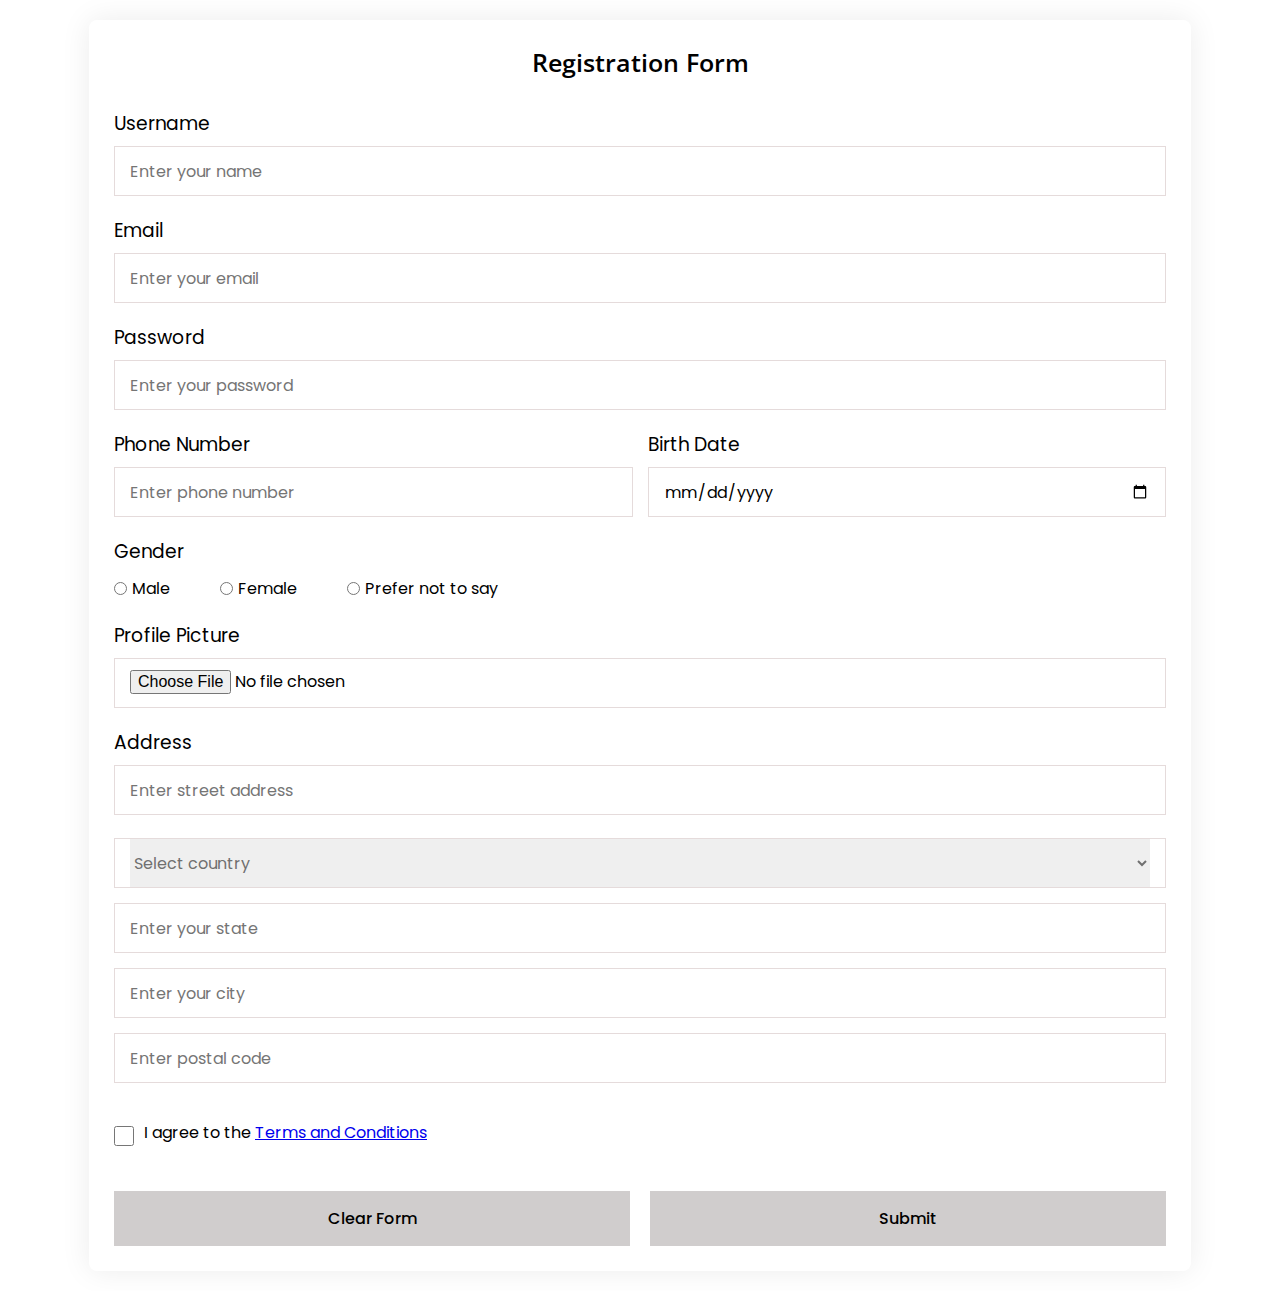
<file: Registration Form/index.html>
<!DOCTYPE html>
<html lang="en">
<head>
    <meta charset="UTF-8">
    <meta name="viewport" content="width=device-width, initial-scale=1.0">
    <title>Registration Form</title>
    <link rel="stylesheet" href="./style.css">
</head>
<body>
    <section class="container">
        <header>Registration Form</header>
        
        <form action="#" class="form">
            <div class="input-box">
                <h3>Username</h3>
                <input type="text" placeholder="Enter your name" required>
            </div>

            <div class="input-box">
                <h3>Email</h3>
                <input type="text" placeholder="Enter your email" required>
            </div>


            <div class="input-box">
                <h3>Password</h3>
                <input type="password" placeholder="Enter your password" id="password" required>
            </div>

            <div class="column">
                <div class="input-box">
                    <h3>Phone Number</h3>
                    <input type="text" placeholder="Enter phone number" required>
                </div>

                <div class="input-box">
                    <h3>Birth Date</h3>
                    <input type="date" >
                </div>
            </div>

            <div class="gender-box">
                <h3>Gender</h3>
                <div class="gender-option">
                    <div class="gender">
                        <input type="radio" id="check-male" name="gender">
                        <label for="check-male">Male</label>
                    </div>

                    <div class="gender">
                        <input type="radio" id="check-female" name="gender">
                        <label for="check-female">Female</label>
                    </div>

                    <div class="gender">
                        <input type="radio" id="check-other" name="gender">
                        <label for="check-other">Prefer not to say</label>
                    </div>
                </div>
            </div>

            <div class="input-box ">
                <h3>Profile Picture</h3>
                <input type="file" id="profile-picture" accept="image/*">
            </div>

            
            <div class="input-box address">
                <h3>Address</h3>
                <input type="text" placeholder="Enter street address" required>

                <div class="column">
                    <div class="select-box">
                        <select>
                            <option selected>Select country</option>
                            <option>Afghanistan</option>
                            <option>Algeria</option>
                            <option>Australia</option>
                            <option>Austria</option>
                            <option>Bangladesh</option>
                            <option>Belgium</option>
                            <option>Brazil</option>
                            <option>Canada</option>
                            <option>China</option>
                            <option>Comoros</option>
                            <option>Egypt</option>
                            <option>France</option>
                            <option>Georgia</option>
                            <option>India</option>
                            <option>Indonesia</option>
                            <option>Italy</option>
                            <option>Japan</option>
                            <option>Malaysia</option>
                            <option>Maldives</option>
                            <option>Nigeria</option>
                            <option>Shri Lanka</option>
                            <option>Sweden</option>
                            <option>Thailand</option>
                            <option>Zimbabwe</option>
                        </select>
                    </div>
                </div>
                <input type="text" placeholder="Enter your state" required class="a">
                <input type="text" placeholder="Enter your city" required class="a">
                <input type="text" placeholder="Enter postal code" required class="a">
            </div>

            <div class="input-box check">
                <input type="checkbox" id="agree-terms" required >
                <label for="agree-terms">I agree to the <a href="terms.html" target="_blank">Terms and Conditions</a></label>
            </div>


            <div class="button">
                <button type="button" id="clear-form-button">Clear Form</button>

                <button>Submit</button>
            </div>
            

        </form>
    </section>

    <script>
        document.addEventListener("DOMContentLoaded", function() {
            // Find the "Clear Form" button
            var clearFormButton = document.getElementById("clear-form-button");
    
            // Find all form fields that you want to reset
            var formFields = document.querySelectorAll("input, select, textarea");
    
            // Add a click event listener to the "Clear Form" button
            clearFormButton.addEventListener("click", function() {
                // Loop through the form fields and reset their values
                formFields.forEach(function(field) {
                    if (field.type === "text" || field.type === "email" || field.type === "tel" || field.type === "password" || field.type === "date"|| field.tagName === "SELECT" || field.tagName === "TEXTAREA") {
                        field.value = ""; // Reset text, email, tel, select, and textarea fields
                    } else if (field.type === "radio" || field.type === "checkbox") {
                        field.checked = false; // Uncheck radio and checkbox inputs
                    }
                });
            });
        });
    </script>
    

</body>
</html>
</file>
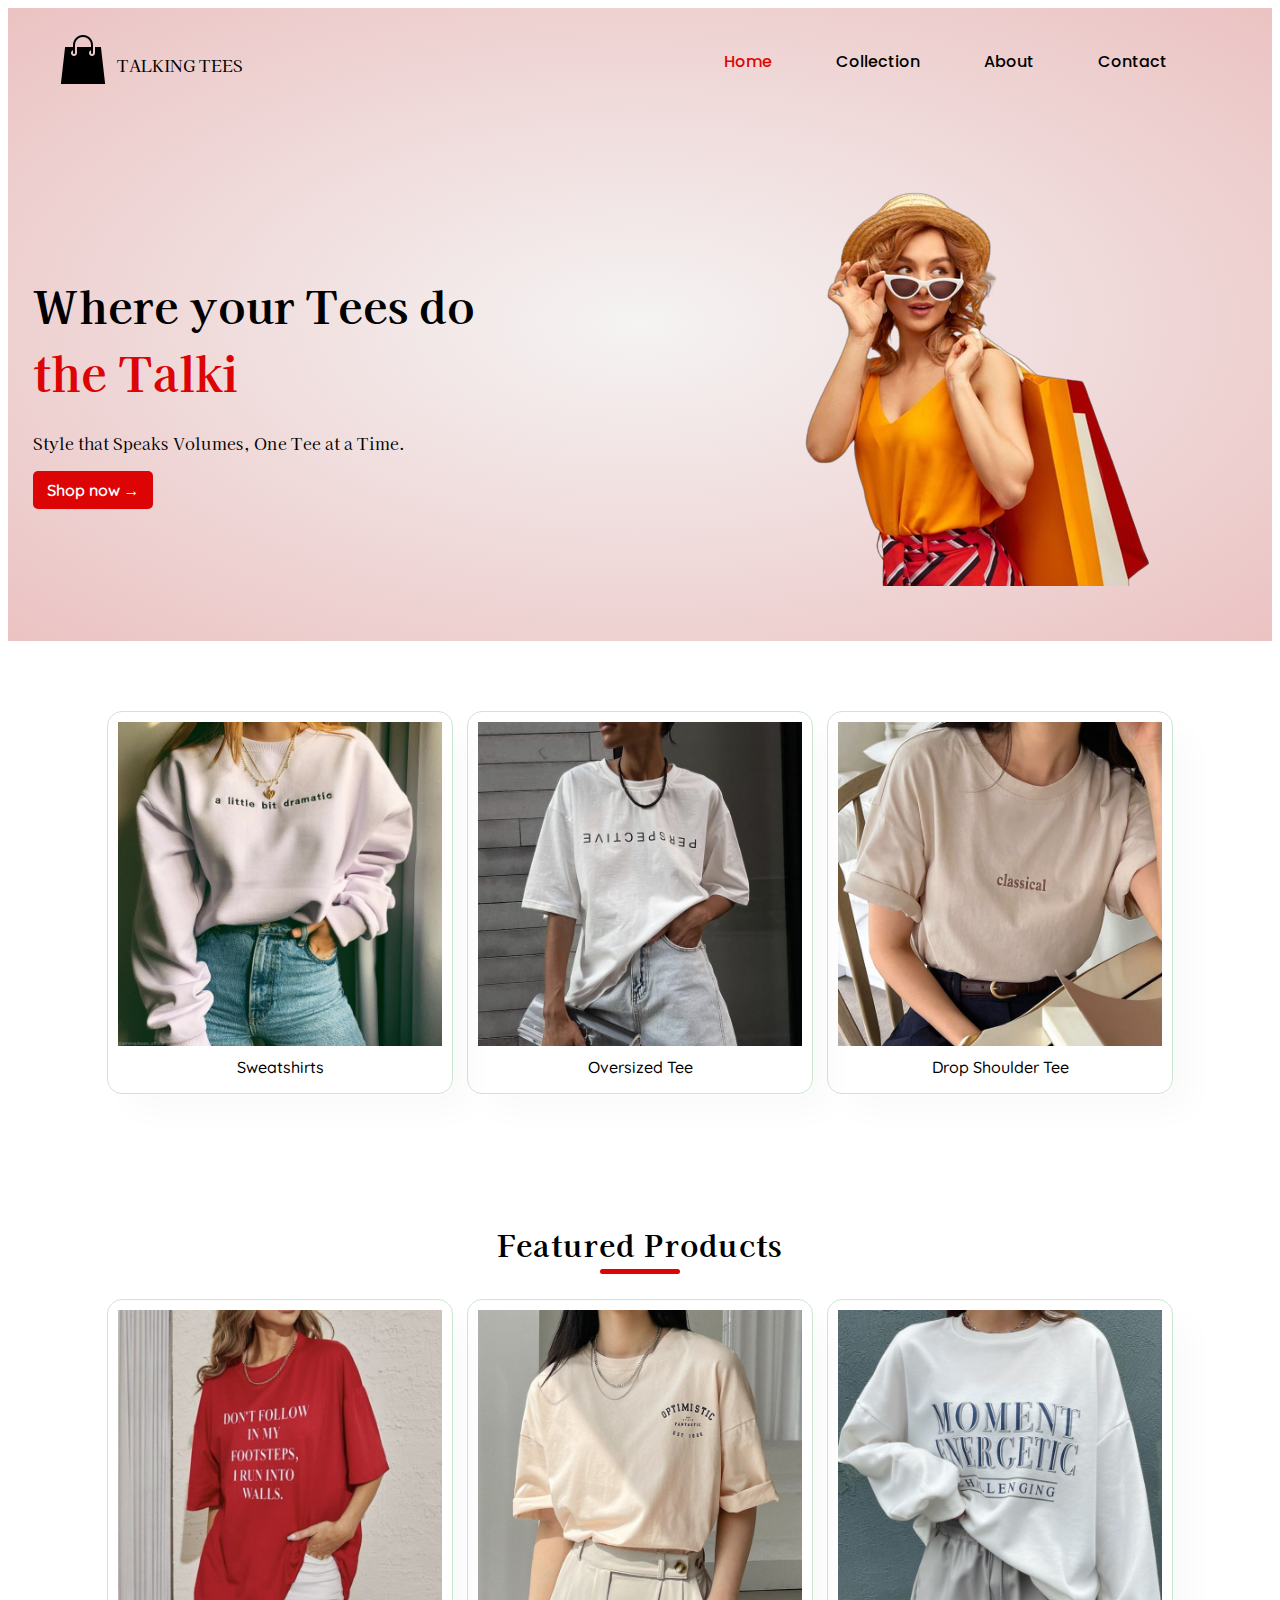
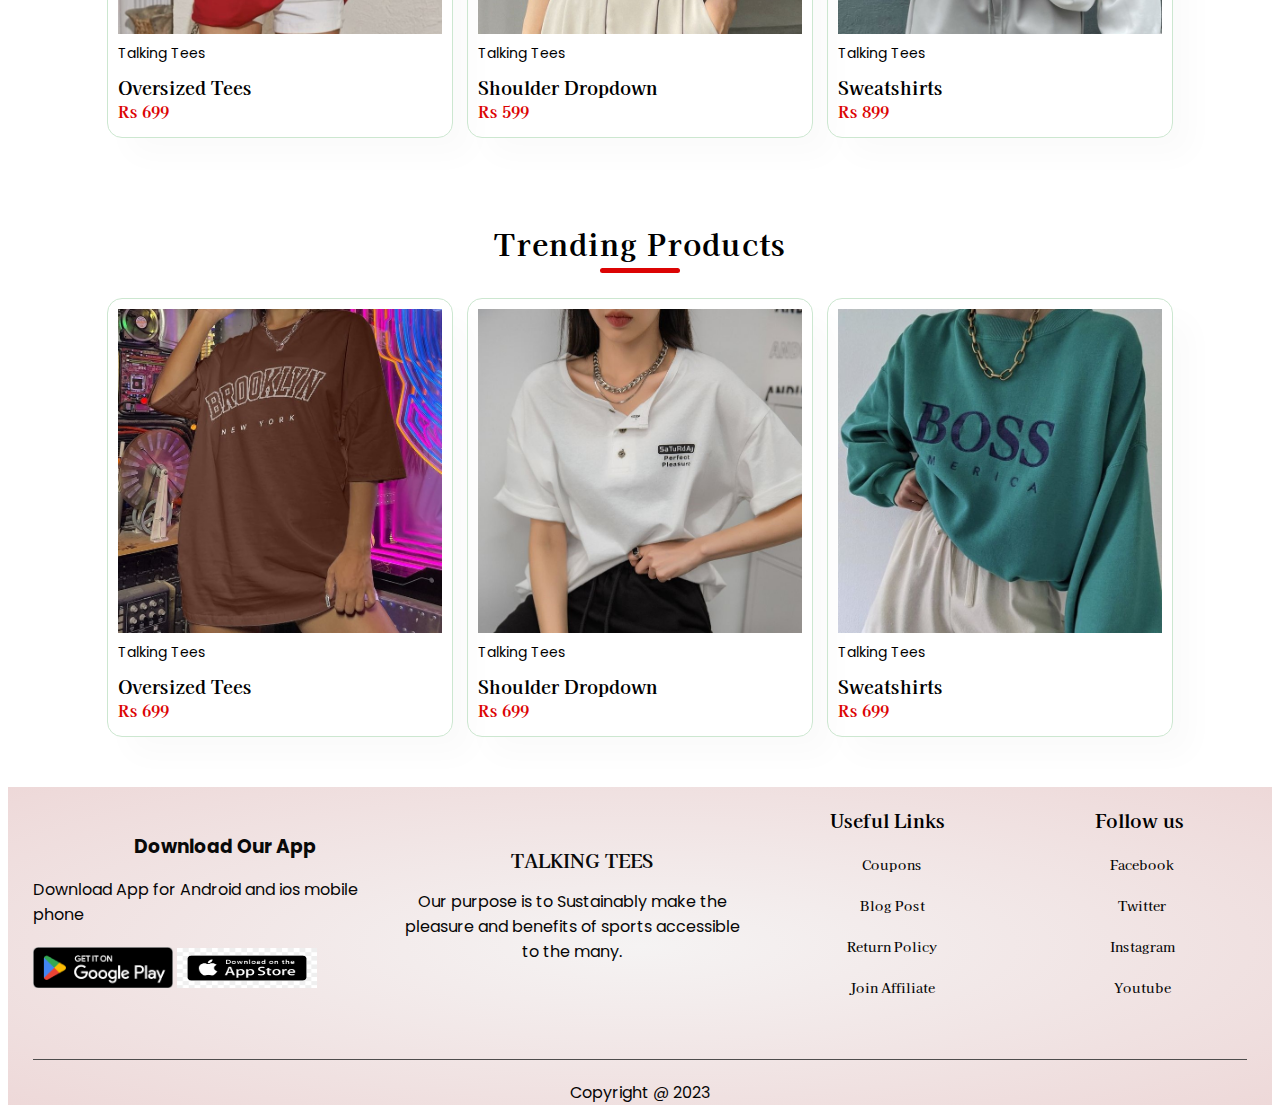
<file: Talking Tees/index.html>
<!DOCTYPE html>
<html lang="en">
<head>
    <meta charset="UTF-8">
    <meta name="viewport" content="width=device-width, initial-scale=1.0">
    <title>Talking Tees</title>
    <link rel="stylesheet" href="./style.css">

    <link rel="preconnect" href="https://fonts.googleapis.com">
    <link rel="preconnect" href="https://fonts.gstatic.com" crossorigin>
    <link rel="preconnect" href="https://fonts.googleapis.com">
<link rel="preconnect" href="https://fonts.gstatic.com" crossorigin>
<link href="https://fonts.googleapis.com/css2?family=Kaisei+HarunoUmi:wght@500&family=Mukta:wght@400;500&family=Poppins:wght@200;300;400&family=Quicksand:wght@500&display=swap" rel="stylesheet">

    <link rel="stylesheet" href="https://cdnjs.cloudflare.com/ajax/libs/font-awesome/6.4.2/css/all.min.css" integrity="sha512-z3gLpd7yknf1YoNbCzqRKc4qyor8gaKU1qmn+CShxbuBusANI9QpRohGBreCFkKxLhei6S9CQXFEbbKuqLg0DA==" crossorigin="anonymous" referrerpolicy="no-referrer" />

    <link rel="stylesheet"
    href="https://unpkg.com/boxicons@latest/css/boxicons.min.css">
</head>
<body>
    <div class="header">
        <div class="container">
            <div class="navbar">
                <div class="logo">
                    <img src="./logo/logo.png" alt="logo">
                    <span class="tees">TALKING TEES</span>
                </div>
                <nav>
                    <ul id="MenuItems">
                        <li>
                            <a class="active" href="./index.html">Home</a>
                        </li>
                        <li>
                            <a  href="./col.html">Collection</a>
                        </li>
                        <li>
                            <a href="./about.html">About </a>
                        </li>
                        <li>
                            <a  href="./contact.html">Contact</a>
                        </li>
                    </ul>
                </nav>
                <div class="button">
                    <a href="./cart.html"><i class=" fa fa-shopping-cart"></i> </a>
                    
                </div>
                <img src="./logo/menu.png" class="menu-icon" onclick="menutoggle()">
             </div>


             <div class="row">
                <div class="col-2">
                    <h1>Where your Tees do <br> <span id="typewriter" style="color:#dc0404; font-size:47px"></span></h1>
                    <p>Style that Speaks Volumes, One Tee at a Time.</p>
                    <a href="./col.html">
                        <button >Shop now &#8594</button>
                    </a>
                </div>
                
                <div class="col-2">
                    <img src="./logo/bckgrnd.png">
                </div>
             </div>
         </div>
    </div>

    <div class="categories">
        <div class="small-container">
            <div class="row">
                <div class="col-3">
                    <a href="./col1.html"><img src="./images/24.jpg"></a>
                    <p>Sweatshirts</p>
                </div>
                <div class="col-3">
                    <a href="./col.html"><img src="./images/2.jpg"></a>
                    <p>Oversized Tee</p>
                </div>
                <div class="col-3">
                    <a href="./col2.html"><img src="./images/7.jpg"></a>
                    <p>Drop Shoulder Tee</p>
                </div>
            </div>
        </div>
    </div>



    <div class="small-container">
        <h2 class="title">Featured Products</h2>
        <div class="row">
            <div class="col-3">
                <img src="./images/3.jpg" alt="photo">
                <span>Talking Tees</span>
                <h4>Oversized Tees</h4>
                <div class="star">
                    <i class=" fas fa-star"></i>
                    <i class=" fas fa-star"></i>
                    <i class=" fas fa-star"></i>
                    <i class=" fas fa-star"></i>
                    <i class=" fas fa-star-half"></i>
                </div>
                <p>Rs 699</p>
            </div>

            <div class="col-3">
                <img src="./images/10.jpg" alt="photo">
                <span>Talking Tees</span>
                <h4>Shoulder Dropdown</h4>
                <div class="star">
                    <i class=" fas fa-star"></i>
                    <i class=" fas fa-star"></i>
                    <i class=" fas fa-star"></i>
                    <i class=" fas fa-star"></i>
                    <i class=" fas fa-star"></i>
                </div>
                <p>Rs 599</p>
            </div>

            <div class="col-3">
                <img src="./images/20.jpg" alt="photo">
                <span>Talking Tees</span>
                <h4>Sweatshirts</h4>
                <div class="star">
                    <i class=" fas fa-star"></i>
                    <i class=" fas fa-star"></i>
                    <i class=" fas fa-star"></i>
                    <i class=" fas fa-star"></i>
                    <i class=" fas fa-star-half-alt"></i>
                </div>
                <p>Rs 899</p>
            </div>
        </div>



        <h2 class="title">Trending Products</h2>
        <div class="row">
            <div class="col-3">
                <img src="./images/31.jpg" alt="photo">
                <span>Talking Tees</span>
                <h4>Oversized Tees</h4>
                <div class="star">
                    <i class=" fas fa-star"></i>
                    <i class=" fas fa-star"></i>
                    <i class=" fas fa-star"></i>
                    <i class=" fas fa-star"></i>
                    <i class=" fas fa-star-half-alt"></i>
                </div>
                <p>Rs 699</p>
            </div>

            <div class="col-3">
                <img src="./images/16.jpg" alt="photo">
                <span>Talking Tees</span>
                <h4>Shoulder Dropdown</h4>
                <div class="star">
                    <i class=" fas fa-star"></i>
                    <i class=" fas fa-star"></i>
                    <i class=" fas fa-star"></i>
                    <i class=" fas fa-star"></i>
                    <i class=" fas fa-star-half"></i>
                </div>
                <p>Rs 699</p>
            </div>

            <div class="col-3">
                <img src="./images/22.jpg" alt="photo">
                <span>Talking Tees</span>
                <h4>Sweatshirts</h4>
                <div class="star">
                    <i class=" fas fa-star"></i>
                    <i class=" fas fa-star"></i>
                    <i class=" fas fa-star"></i>
                    <i class=" fas fa-star"></i>
                    <i class=" fas fa-star"></i>
                </div>
                <p>Rs 699</p>
            </div>
        </div>
    </div>
    


    <div class="footer">
        <div class="container">
            <div class="row">
                <div class="footer-col-1">
                    <h3>Download Our App</h3>
                    <p>Download App for Android and ios mobile phone</p>
                    <div class="app-logo">
                        <img src="./logo/playstore.png">
                        <img src="./logo/app store.png" style="height: 40px;">
                    </div>
                </div>
                <div class="footer-col-2">
                    <h3 style="font-family: 'Kaisei HarunoUmi', serif;">TALKING TEES</h3>
                    <p>Our purpose is to Sustainably make the pleasure and benefits of sports accessible to the many.</p>
                </div>
                <div class="footer-col-3">
                    <h3><pre>  Useful Links</pre></h3>
                    <ul>
                        <li><h5 style="color: #050505;font-weight:500; ">Coupons</h5></li>
                        <li><h5 style="color: #050505;font-weight:500">Blog Post</h5></li>
                        <li><h5 style="color: #050505;font-weight:500">Return Policy</h5></li>
                        <li><h5 style="color: #050505;font-weight:500">Join Affiliate</li></h5>
                    </ul>
                </div>
                <div class="footer-col-4">
                    <h3><pre>   Follow us</pre></h3>
                        <ul>
                            <li><h5 style="color: #050505;font-weight:500">Facebook</li></h5>
                            <li><h5 style="color: #050505;font-weight:500">Twitter</li></h5>
                            <li><h5 style="color: #050505;font-weight:500">Instagram</li></h5>
                            <li><h5 style="color: #050505;font-weight:500">Youtube</li></h5>
                        </ul>
                </div>
            </div>
            <hr>
            <p class="copyright">Copyright @ 2023</p>
        </div>
     </div>


     <script>
        var MenuItems = document.getElementById("MenuItems");

        MenuItems.style.maxHeight = "0px";

        function menutoggle(){
            if(MenuItems.style.maxHeight == "0px")
            {
                MenuItems.style.maxHeight = "200px";
            }
            else
            {
                MenuItems.style.maxHeight = "0px"
            }
        }
     </script>

<script>
const text = "the Talking!";
const typewriter = document.getElementById("typewriter");
let index = 0;
let isDeleting = false;

function animateText() {
    const currentText = text.substring(0, index);

    typewriter.textContent = currentText;

    if (!isDeleting) {
        index++;
        if (index > text.length) {
            isDeleting = true;
        }
    } else {
        if (currentText.length === 0) {
            isDeleting = false;
        } else {
            index--;
        }
    }

    const speed = isDeleting ? 50 : 150; // Adjust typing and erasing speed here

    setTimeout(animateText, speed);
}

animateText();
</script>

        
    
             
    
    
    
    


    

</body>
</html>
</file>
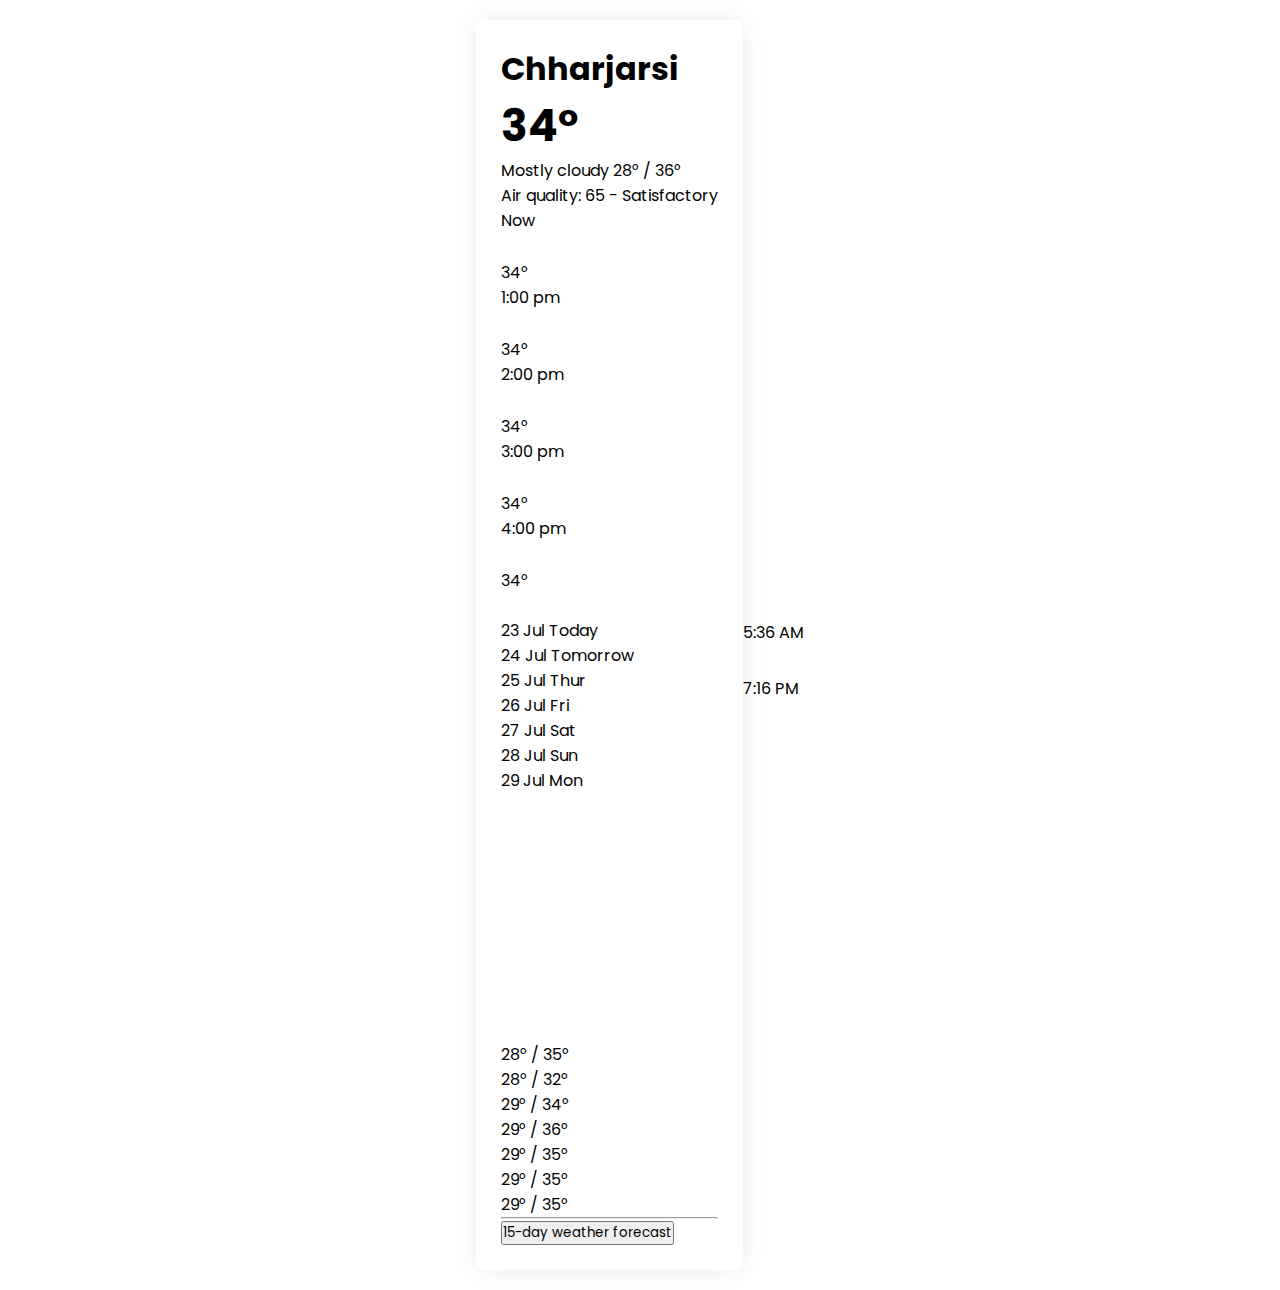
<file: Registration Form/11.html>
<!DOCTYPE html>
<html lang="en">
<head>
    <meta charset="UTF-8">
    <meta name="viewport" content="width=device-width, initial-scale=1.0">
    <title>Weather App</title>
    <link rel="stylesheet" href="./style.css">
</head>
<body>
    <div class="container">
        <h1>Chharjarsi</h1>
        <h1 style="font-size: 44px;">34°</h1>
        <p>Mostly cloudy 28° / 36°</p>
        <p>Air quality: 65 - Satisfactory</p>

        <div class="elements">
            <div class="element1">
                <p>Now</p>
                <svg width="20" height="20" viewBox="0 0 20 20" fill="none" xmlns="http://www.w3.org/2000/svg">
                    <path d="M11.2488 8.74999C10.42 8.74999 9.6251 9.07923 9.03905 9.66528C8.453 10.2513 8.12376 11.0462 8.12376 11.875V12.5H6.87501C6.37773 12.5 5.90082 12.6975 5.54919 13.0492C5.19756 13.4008 5.00001 13.8777 5.00001 14.375C5.00001 14.8723 5.19756 15.3492 5.54919 15.7008C5.90082 16.0524 6.37773 16.25 6.87501 16.25H15.625C16.1223 16.25 16.5992 16.0524 16.9508 15.7008C17.3025 15.3492 17.5 14.8723 17.5 14.375C17.5 13.8777 17.3025 13.4008 16.9508 13.0492C16.5992 12.6975 16.1223 12.5 15.625 12.5H14.375L14.3738 11.875C14.3738 11.0462 14.0445 10.2513 13.4585 9.66528C12.8724 9.07923 12.0776 8.74999 11.2488 8.74999ZM6.91876 11.25C7.06831 10.208 7.58851 9.25492 8.38396 8.56549C9.1794 7.87605 10.1967 7.49653 11.2494 7.49653C12.302 7.49653 13.3194 7.87605 14.1148 8.56549C14.9103 9.25492 15.4305 10.208 15.58 11.25H15.625C16.4538 11.25 17.2487 11.5792 17.8347 12.1653C18.4208 12.7513 18.75 13.5462 18.75 14.375C18.75 15.2038 18.4208 15.9986 17.8347 16.5847C17.2487 17.1707 16.4538 17.5 15.625 17.5H6.87501C6.04621 17.5 5.25135 17.1707 4.6653 16.5847C4.07925 15.9986 3.75001 15.2038 3.75001 14.375C3.75001 13.5462 4.07925 12.7513 4.6653 12.1653C5.25135 11.5792 6.04621 11.25 6.87501 11.25H6.91876ZM10.9838 3.52499C11.0223 3.45252 11.0463 3.37315 11.0542 3.29144C11.0621 3.20972 11.0538 3.12724 11.0298 3.04872C11.0059 2.97019 10.9667 2.89716 10.9145 2.83379C10.8623 2.77041 10.7981 2.71794 10.7256 2.67936C10.6532 2.64079 10.5738 2.61687 10.4921 2.60896C10.4104 2.60106 10.3279 2.60932 10.2494 2.63329C10.1708 2.65726 10.0978 2.69646 10.0344 2.74866C9.97106 2.80085 9.91859 2.86502 9.88001 2.93749L9.34751 3.94124C9.2696 4.08761 9.25303 4.25893 9.30144 4.41751C9.34985 4.5761 9.45927 4.70896 9.60564 4.78686C9.752 4.86477 9.92332 4.88134 10.0819 4.83294C10.2405 4.78453 10.3734 4.67511 10.4513 4.52874L10.9838 3.52499ZM6.26876 2.59124C6.24471 2.51269 6.20543 2.43965 6.15315 2.37629C6.10088 2.31292 6.03663 2.26047 5.96409 2.22194C5.89154 2.1834 5.81211 2.15953 5.73034 2.15169C5.64857 2.14385 5.56606 2.15219 5.48751 2.17624C5.40896 2.20029 5.33592 2.23957 5.27256 2.29185C5.20919 2.34412 5.15675 2.40837 5.11821 2.48092C5.07967 2.55346 5.0558 2.63289 5.04796 2.71466C5.04012 2.79643 5.04846 2.87894 5.07251 2.95749L5.40626 4.04499C5.45667 4.20123 5.56652 4.33137 5.71209 4.40728C5.85766 4.48319 6.02725 4.49877 6.18422 4.45067C6.34119 4.40256 6.47292 4.29462 6.55096 4.15018C6.62899 4.00574 6.64706 3.83639 6.60126 3.67874L6.26876 2.59124ZM7.50001 4.99999C8.64501 4.99999 9.66876 5.51249 10.3563 6.31999C9.86959 6.39832 9.40834 6.53499 8.97251 6.72999C8.49069 6.37979 7.89966 6.21313 7.30587 6.26002C6.71207 6.30692 6.15453 6.56428 5.73365 6.98576C5.31277 7.40725 5.0562 7.96516 5.01016 8.55902C4.96412 9.15288 5.13162 9.74367 5.48251 10.225C5.08195 10.3597 4.70301 10.5517 4.35751 10.795C3.98935 10.2291 3.78079 9.57432 3.75383 8.89975C3.72687 8.22518 3.88251 7.55584 4.20433 6.96237C4.52616 6.3689 5.00222 5.87332 5.58229 5.52793C6.16235 5.18253 6.8249 5.00014 7.50001 4.99999ZM2.27501 5.26749C2.20254 5.22891 2.12318 5.20499 2.04146 5.19709C1.95974 5.18918 1.87726 5.19745 1.79874 5.22142C1.72022 5.24539 1.64718 5.28459 1.58381 5.33678C1.52044 5.38898 1.46796 5.45314 1.42939 5.52561C1.39081 5.59809 1.36689 5.67745 1.35898 5.75917C1.35108 5.84089 1.35935 5.92336 1.38331 6.00189C1.40728 6.08041 1.44648 6.15344 1.49868 6.21682C1.55087 6.28019 1.61504 6.33266 1.68751 6.37124L2.69126 6.90374C2.83763 6.98165 3.00895 6.99822 3.16753 6.94981C3.32612 6.9014 3.45898 6.79198 3.53689 6.64561C3.61479 6.49925 3.63137 6.32793 3.58296 6.16934C3.53455 6.01076 3.42513 5.8779 3.27876 5.79999L2.27501 5.26749ZM2.79501 10.8462C2.95126 10.7958 3.08139 10.686 3.1573 10.5404C3.23321 10.3948 3.2488 10.2252 3.20069 10.0683C3.15258 9.91131 3.04464 9.77958 2.9002 9.70154C2.75576 9.62351 2.58642 9.60544 2.42876 9.65124L1.34126 9.98374C1.2617 10.0069 1.18753 10.0456 1.12307 10.0976C1.0586 10.1496 1.00512 10.214 0.965744 10.2868C0.926364 10.3597 0.901869 10.4397 0.893683 10.5222C0.885497 10.6046 0.893784 10.6879 0.918061 10.7671C0.942338 10.8463 0.982121 10.9199 1.0351 10.9836C1.08807 11.0473 1.15318 11.0998 1.22664 11.1381C1.3001 11.1764 1.38044 11.1997 1.463 11.2067C1.54555 11.2137 1.62867 11.2042 1.70751 11.1787L2.79501 10.8462Z" fill="white"/>
                    </svg>
                    
                <p>34°</p>                           
            </div>
            <div class="element2">
                <p>1:00 pm</p>
                <svg width="20" height="20" viewBox="0 0 20 20" fill="none" xmlns="http://www.w3.org/2000/svg">
                    <path d="M11.2488 8.74999C10.42 8.74999 9.6251 9.07923 9.03905 9.66528C8.453 10.2513 8.12376 11.0462 8.12376 11.875V12.5H6.87501C6.37773 12.5 5.90082 12.6975 5.54919 13.0492C5.19756 13.4008 5.00001 13.8777 5.00001 14.375C5.00001 14.8723 5.19756 15.3492 5.54919 15.7008C5.90082 16.0524 6.37773 16.25 6.87501 16.25H15.625C16.1223 16.25 16.5992 16.0524 16.9508 15.7008C17.3025 15.3492 17.5 14.8723 17.5 14.375C17.5 13.8777 17.3025 13.4008 16.9508 13.0492C16.5992 12.6975 16.1223 12.5 15.625 12.5H14.375L14.3738 11.875C14.3738 11.0462 14.0445 10.2513 13.4585 9.66528C12.8724 9.07923 12.0776 8.74999 11.2488 8.74999ZM6.91876 11.25C7.06831 10.208 7.58851 9.25492 8.38396 8.56549C9.1794 7.87605 10.1967 7.49653 11.2494 7.49653C12.302 7.49653 13.3194 7.87605 14.1148 8.56549C14.9103 9.25492 15.4305 10.208 15.58 11.25H15.625C16.4538 11.25 17.2487 11.5792 17.8347 12.1653C18.4208 12.7513 18.75 13.5462 18.75 14.375C18.75 15.2038 18.4208 15.9986 17.8347 16.5847C17.2487 17.1707 16.4538 17.5 15.625 17.5H6.87501C6.04621 17.5 5.25135 17.1707 4.6653 16.5847C4.07925 15.9986 3.75001 15.2038 3.75001 14.375C3.75001 13.5462 4.07925 12.7513 4.6653 12.1653C5.25135 11.5792 6.04621 11.25 6.87501 11.25H6.91876ZM10.9838 3.52499C11.0223 3.45252 11.0463 3.37315 11.0542 3.29144C11.0621 3.20972 11.0538 3.12724 11.0298 3.04872C11.0059 2.97019 10.9667 2.89716 10.9145 2.83379C10.8623 2.77041 10.7981 2.71794 10.7256 2.67936C10.6532 2.64079 10.5738 2.61687 10.4921 2.60896C10.4104 2.60106 10.3279 2.60932 10.2494 2.63329C10.1708 2.65726 10.0978 2.69646 10.0344 2.74866C9.97106 2.80085 9.91859 2.86502 9.88001 2.93749L9.34751 3.94124C9.2696 4.08761 9.25303 4.25893 9.30144 4.41751C9.34985 4.5761 9.45927 4.70896 9.60564 4.78686C9.752 4.86477 9.92332 4.88134 10.0819 4.83294C10.2405 4.78453 10.3734 4.67511 10.4513 4.52874L10.9838 3.52499ZM6.26876 2.59124C6.24471 2.51269 6.20543 2.43965 6.15315 2.37629C6.10088 2.31292 6.03663 2.26047 5.96409 2.22194C5.89154 2.1834 5.81211 2.15953 5.73034 2.15169C5.64857 2.14385 5.56606 2.15219 5.48751 2.17624C5.40896 2.20029 5.33592 2.23957 5.27256 2.29185C5.20919 2.34412 5.15675 2.40837 5.11821 2.48092C5.07967 2.55346 5.0558 2.63289 5.04796 2.71466C5.04012 2.79643 5.04846 2.87894 5.07251 2.95749L5.40626 4.04499C5.45667 4.20123 5.56652 4.33137 5.71209 4.40728C5.85766 4.48319 6.02725 4.49877 6.18422 4.45067C6.34119 4.40256 6.47292 4.29462 6.55096 4.15018C6.62899 4.00574 6.64706 3.83639 6.60126 3.67874L6.26876 2.59124ZM7.50001 4.99999C8.64501 4.99999 9.66876 5.51249 10.3563 6.31999C9.86959 6.39832 9.40834 6.53499 8.97251 6.72999C8.49069 6.37979 7.89966 6.21313 7.30587 6.26002C6.71207 6.30692 6.15453 6.56428 5.73365 6.98576C5.31277 7.40725 5.0562 7.96516 5.01016 8.55902C4.96412 9.15288 5.13162 9.74367 5.48251 10.225C5.08195 10.3597 4.70301 10.5517 4.35751 10.795C3.98935 10.2291 3.78079 9.57432 3.75383 8.89975C3.72687 8.22518 3.88251 7.55584 4.20433 6.96237C4.52616 6.3689 5.00222 5.87332 5.58229 5.52793C6.16235 5.18253 6.8249 5.00014 7.50001 4.99999ZM2.27501 5.26749C2.20254 5.22891 2.12318 5.20499 2.04146 5.19709C1.95974 5.18918 1.87726 5.19745 1.79874 5.22142C1.72022 5.24539 1.64718 5.28459 1.58381 5.33678C1.52044 5.38898 1.46796 5.45314 1.42939 5.52561C1.39081 5.59809 1.36689 5.67745 1.35898 5.75917C1.35108 5.84089 1.35935 5.92336 1.38331 6.00189C1.40728 6.08041 1.44648 6.15344 1.49868 6.21682C1.55087 6.28019 1.61504 6.33266 1.68751 6.37124L2.69126 6.90374C2.83763 6.98165 3.00895 6.99822 3.16753 6.94981C3.32612 6.9014 3.45898 6.79198 3.53689 6.64561C3.61479 6.49925 3.63137 6.32793 3.58296 6.16934C3.53455 6.01076 3.42513 5.8779 3.27876 5.79999L2.27501 5.26749ZM2.79501 10.8462C2.95126 10.7958 3.08139 10.686 3.1573 10.5404C3.23321 10.3948 3.2488 10.2252 3.20069 10.0683C3.15258 9.91131 3.04464 9.77958 2.9002 9.70154C2.75576 9.62351 2.58642 9.60544 2.42876 9.65124L1.34126 9.98374C1.2617 10.0069 1.18753 10.0456 1.12307 10.0976C1.0586 10.1496 1.00512 10.214 0.965744 10.2868C0.926364 10.3597 0.901869 10.4397 0.893683 10.5222C0.885497 10.6046 0.893784 10.6879 0.918061 10.7671C0.942338 10.8463 0.982121 10.9199 1.0351 10.9836C1.08807 11.0473 1.15318 11.0998 1.22664 11.1381C1.3001 11.1764 1.38044 11.1997 1.463 11.2067C1.54555 11.2137 1.62867 11.2042 1.70751 11.1787L2.79501 10.8462Z" fill="white"/>
                    </svg>
                    
                <p>34°</p> 
            </div>
            <div class="element2">
                <p>2:00 pm</p>
                <svg width="20" height="20" viewBox="0 0 20 20" fill="none" xmlns="http://www.w3.org/2000/svg">
                    <path d="M11.2488 8.74999C10.42 8.74999 9.6251 9.07923 9.03905 9.66528C8.453 10.2513 8.12376 11.0462 8.12376 11.875V12.5H6.87501C6.37773 12.5 5.90082 12.6975 5.54919 13.0492C5.19756 13.4008 5.00001 13.8777 5.00001 14.375C5.00001 14.8723 5.19756 15.3492 5.54919 15.7008C5.90082 16.0524 6.37773 16.25 6.87501 16.25H15.625C16.1223 16.25 16.5992 16.0524 16.9508 15.7008C17.3025 15.3492 17.5 14.8723 17.5 14.375C17.5 13.8777 17.3025 13.4008 16.9508 13.0492C16.5992 12.6975 16.1223 12.5 15.625 12.5H14.375L14.3738 11.875C14.3738 11.0462 14.0445 10.2513 13.4585 9.66528C12.8724 9.07923 12.0776 8.74999 11.2488 8.74999ZM6.91876 11.25C7.06831 10.208 7.58851 9.25492 8.38396 8.56549C9.1794 7.87605 10.1967 7.49653 11.2494 7.49653C12.302 7.49653 13.3194 7.87605 14.1148 8.56549C14.9103 9.25492 15.4305 10.208 15.58 11.25H15.625C16.4538 11.25 17.2487 11.5792 17.8347 12.1653C18.4208 12.7513 18.75 13.5462 18.75 14.375C18.75 15.2038 18.4208 15.9986 17.8347 16.5847C17.2487 17.1707 16.4538 17.5 15.625 17.5H6.87501C6.04621 17.5 5.25135 17.1707 4.6653 16.5847C4.07925 15.9986 3.75001 15.2038 3.75001 14.375C3.75001 13.5462 4.07925 12.7513 4.6653 12.1653C5.25135 11.5792 6.04621 11.25 6.87501 11.25H6.91876ZM10.9838 3.52499C11.0223 3.45252 11.0463 3.37315 11.0542 3.29144C11.0621 3.20972 11.0538 3.12724 11.0298 3.04872C11.0059 2.97019 10.9667 2.89716 10.9145 2.83379C10.8623 2.77041 10.7981 2.71794 10.7256 2.67936C10.6532 2.64079 10.5738 2.61687 10.4921 2.60896C10.4104 2.60106 10.3279 2.60932 10.2494 2.63329C10.1708 2.65726 10.0978 2.69646 10.0344 2.74866C9.97106 2.80085 9.91859 2.86502 9.88001 2.93749L9.34751 3.94124C9.2696 4.08761 9.25303 4.25893 9.30144 4.41751C9.34985 4.5761 9.45927 4.70896 9.60564 4.78686C9.752 4.86477 9.92332 4.88134 10.0819 4.83294C10.2405 4.78453 10.3734 4.67511 10.4513 4.52874L10.9838 3.52499ZM6.26876 2.59124C6.24471 2.51269 6.20543 2.43965 6.15315 2.37629C6.10088 2.31292 6.03663 2.26047 5.96409 2.22194C5.89154 2.1834 5.81211 2.15953 5.73034 2.15169C5.64857 2.14385 5.56606 2.15219 5.48751 2.17624C5.40896 2.20029 5.33592 2.23957 5.27256 2.29185C5.20919 2.34412 5.15675 2.40837 5.11821 2.48092C5.07967 2.55346 5.0558 2.63289 5.04796 2.71466C5.04012 2.79643 5.04846 2.87894 5.07251 2.95749L5.40626 4.04499C5.45667 4.20123 5.56652 4.33137 5.71209 4.40728C5.85766 4.48319 6.02725 4.49877 6.18422 4.45067C6.34119 4.40256 6.47292 4.29462 6.55096 4.15018C6.62899 4.00574 6.64706 3.83639 6.60126 3.67874L6.26876 2.59124ZM7.50001 4.99999C8.64501 4.99999 9.66876 5.51249 10.3563 6.31999C9.86959 6.39832 9.40834 6.53499 8.97251 6.72999C8.49069 6.37979 7.89966 6.21313 7.30587 6.26002C6.71207 6.30692 6.15453 6.56428 5.73365 6.98576C5.31277 7.40725 5.0562 7.96516 5.01016 8.55902C4.96412 9.15288 5.13162 9.74367 5.48251 10.225C5.08195 10.3597 4.70301 10.5517 4.35751 10.795C3.98935 10.2291 3.78079 9.57432 3.75383 8.89975C3.72687 8.22518 3.88251 7.55584 4.20433 6.96237C4.52616 6.3689 5.00222 5.87332 5.58229 5.52793C6.16235 5.18253 6.8249 5.00014 7.50001 4.99999ZM2.27501 5.26749C2.20254 5.22891 2.12318 5.20499 2.04146 5.19709C1.95974 5.18918 1.87726 5.19745 1.79874 5.22142C1.72022 5.24539 1.64718 5.28459 1.58381 5.33678C1.52044 5.38898 1.46796 5.45314 1.42939 5.52561C1.39081 5.59809 1.36689 5.67745 1.35898 5.75917C1.35108 5.84089 1.35935 5.92336 1.38331 6.00189C1.40728 6.08041 1.44648 6.15344 1.49868 6.21682C1.55087 6.28019 1.61504 6.33266 1.68751 6.37124L2.69126 6.90374C2.83763 6.98165 3.00895 6.99822 3.16753 6.94981C3.32612 6.9014 3.45898 6.79198 3.53689 6.64561C3.61479 6.49925 3.63137 6.32793 3.58296 6.16934C3.53455 6.01076 3.42513 5.8779 3.27876 5.79999L2.27501 5.26749ZM2.79501 10.8462C2.95126 10.7958 3.08139 10.686 3.1573 10.5404C3.23321 10.3948 3.2488 10.2252 3.20069 10.0683C3.15258 9.91131 3.04464 9.77958 2.9002 9.70154C2.75576 9.62351 2.58642 9.60544 2.42876 9.65124L1.34126 9.98374C1.2617 10.0069 1.18753 10.0456 1.12307 10.0976C1.0586 10.1496 1.00512 10.214 0.965744 10.2868C0.926364 10.3597 0.901869 10.4397 0.893683 10.5222C0.885497 10.6046 0.893784 10.6879 0.918061 10.7671C0.942338 10.8463 0.982121 10.9199 1.0351 10.9836C1.08807 11.0473 1.15318 11.0998 1.22664 11.1381C1.3001 11.1764 1.38044 11.1997 1.463 11.2067C1.54555 11.2137 1.62867 11.2042 1.70751 11.1787L2.79501 10.8462Z" fill="white"/>
                    </svg>
                    
                <p>34°</p> 
            </div>
            <div class="element3">
                <p>3:00 pm</p>
                <svg width="20" height="20" viewBox="0 0 20 20" fill="none" xmlns="http://www.w3.org/2000/svg">
                    <path d="M11.2488 8.74999C10.42 8.74999 9.6251 9.07923 9.03905 9.66528C8.453 10.2513 8.12376 11.0462 8.12376 11.875V12.5H6.87501C6.37773 12.5 5.90082 12.6975 5.54919 13.0492C5.19756 13.4008 5.00001 13.8777 5.00001 14.375C5.00001 14.8723 5.19756 15.3492 5.54919 15.7008C5.90082 16.0524 6.37773 16.25 6.87501 16.25H15.625C16.1223 16.25 16.5992 16.0524 16.9508 15.7008C17.3025 15.3492 17.5 14.8723 17.5 14.375C17.5 13.8777 17.3025 13.4008 16.9508 13.0492C16.5992 12.6975 16.1223 12.5 15.625 12.5H14.375L14.3738 11.875C14.3738 11.0462 14.0445 10.2513 13.4585 9.66528C12.8724 9.07923 12.0776 8.74999 11.2488 8.74999ZM6.91876 11.25C7.06831 10.208 7.58851 9.25492 8.38396 8.56549C9.1794 7.87605 10.1967 7.49653 11.2494 7.49653C12.302 7.49653 13.3194 7.87605 14.1148 8.56549C14.9103 9.25492 15.4305 10.208 15.58 11.25H15.625C16.4538 11.25 17.2487 11.5792 17.8347 12.1653C18.4208 12.7513 18.75 13.5462 18.75 14.375C18.75 15.2038 18.4208 15.9986 17.8347 16.5847C17.2487 17.1707 16.4538 17.5 15.625 17.5H6.87501C6.04621 17.5 5.25135 17.1707 4.6653 16.5847C4.07925 15.9986 3.75001 15.2038 3.75001 14.375C3.75001 13.5462 4.07925 12.7513 4.6653 12.1653C5.25135 11.5792 6.04621 11.25 6.87501 11.25H6.91876ZM10.9838 3.52499C11.0223 3.45252 11.0463 3.37315 11.0542 3.29144C11.0621 3.20972 11.0538 3.12724 11.0298 3.04872C11.0059 2.97019 10.9667 2.89716 10.9145 2.83379C10.8623 2.77041 10.7981 2.71794 10.7256 2.67936C10.6532 2.64079 10.5738 2.61687 10.4921 2.60896C10.4104 2.60106 10.3279 2.60932 10.2494 2.63329C10.1708 2.65726 10.0978 2.69646 10.0344 2.74866C9.97106 2.80085 9.91859 2.86502 9.88001 2.93749L9.34751 3.94124C9.2696 4.08761 9.25303 4.25893 9.30144 4.41751C9.34985 4.5761 9.45927 4.70896 9.60564 4.78686C9.752 4.86477 9.92332 4.88134 10.0819 4.83294C10.2405 4.78453 10.3734 4.67511 10.4513 4.52874L10.9838 3.52499ZM6.26876 2.59124C6.24471 2.51269 6.20543 2.43965 6.15315 2.37629C6.10088 2.31292 6.03663 2.26047 5.96409 2.22194C5.89154 2.1834 5.81211 2.15953 5.73034 2.15169C5.64857 2.14385 5.56606 2.15219 5.48751 2.17624C5.40896 2.20029 5.33592 2.23957 5.27256 2.29185C5.20919 2.34412 5.15675 2.40837 5.11821 2.48092C5.07967 2.55346 5.0558 2.63289 5.04796 2.71466C5.04012 2.79643 5.04846 2.87894 5.07251 2.95749L5.40626 4.04499C5.45667 4.20123 5.56652 4.33137 5.71209 4.40728C5.85766 4.48319 6.02725 4.49877 6.18422 4.45067C6.34119 4.40256 6.47292 4.29462 6.55096 4.15018C6.62899 4.00574 6.64706 3.83639 6.60126 3.67874L6.26876 2.59124ZM7.50001 4.99999C8.64501 4.99999 9.66876 5.51249 10.3563 6.31999C9.86959 6.39832 9.40834 6.53499 8.97251 6.72999C8.49069 6.37979 7.89966 6.21313 7.30587 6.26002C6.71207 6.30692 6.15453 6.56428 5.73365 6.98576C5.31277 7.40725 5.0562 7.96516 5.01016 8.55902C4.96412 9.15288 5.13162 9.74367 5.48251 10.225C5.08195 10.3597 4.70301 10.5517 4.35751 10.795C3.98935 10.2291 3.78079 9.57432 3.75383 8.89975C3.72687 8.22518 3.88251 7.55584 4.20433 6.96237C4.52616 6.3689 5.00222 5.87332 5.58229 5.52793C6.16235 5.18253 6.8249 5.00014 7.50001 4.99999ZM2.27501 5.26749C2.20254 5.22891 2.12318 5.20499 2.04146 5.19709C1.95974 5.18918 1.87726 5.19745 1.79874 5.22142C1.72022 5.24539 1.64718 5.28459 1.58381 5.33678C1.52044 5.38898 1.46796 5.45314 1.42939 5.52561C1.39081 5.59809 1.36689 5.67745 1.35898 5.75917C1.35108 5.84089 1.35935 5.92336 1.38331 6.00189C1.40728 6.08041 1.44648 6.15344 1.49868 6.21682C1.55087 6.28019 1.61504 6.33266 1.68751 6.37124L2.69126 6.90374C2.83763 6.98165 3.00895 6.99822 3.16753 6.94981C3.32612 6.9014 3.45898 6.79198 3.53689 6.64561C3.61479 6.49925 3.63137 6.32793 3.58296 6.16934C3.53455 6.01076 3.42513 5.8779 3.27876 5.79999L2.27501 5.26749ZM2.79501 10.8462C2.95126 10.7958 3.08139 10.686 3.1573 10.5404C3.23321 10.3948 3.2488 10.2252 3.20069 10.0683C3.15258 9.91131 3.04464 9.77958 2.9002 9.70154C2.75576 9.62351 2.58642 9.60544 2.42876 9.65124L1.34126 9.98374C1.2617 10.0069 1.18753 10.0456 1.12307 10.0976C1.0586 10.1496 1.00512 10.214 0.965744 10.2868C0.926364 10.3597 0.901869 10.4397 0.893683 10.5222C0.885497 10.6046 0.893784 10.6879 0.918061 10.7671C0.942338 10.8463 0.982121 10.9199 1.0351 10.9836C1.08807 11.0473 1.15318 11.0998 1.22664 11.1381C1.3001 11.1764 1.38044 11.1997 1.463 11.2067C1.54555 11.2137 1.62867 11.2042 1.70751 11.1787L2.79501 10.8462Z" fill="white"/>
                    </svg>
                    
                <p>34°</p> 
            </div>
            <div class="element4">
                <p>4:00 pm</p>
                <svg width="20" height="20" viewBox="0 0 20 20" fill="none" xmlns="http://www.w3.org/2000/svg">
                    <path d="M11.2488 8.74999C10.42 8.74999 9.6251 9.07923 9.03905 9.66528C8.453 10.2513 8.12376 11.0462 8.12376 11.875V12.5H6.87501C6.37773 12.5 5.90082 12.6975 5.54919 13.0492C5.19756 13.4008 5.00001 13.8777 5.00001 14.375C5.00001 14.8723 5.19756 15.3492 5.54919 15.7008C5.90082 16.0524 6.37773 16.25 6.87501 16.25H15.625C16.1223 16.25 16.5992 16.0524 16.9508 15.7008C17.3025 15.3492 17.5 14.8723 17.5 14.375C17.5 13.8777 17.3025 13.4008 16.9508 13.0492C16.5992 12.6975 16.1223 12.5 15.625 12.5H14.375L14.3738 11.875C14.3738 11.0462 14.0445 10.2513 13.4585 9.66528C12.8724 9.07923 12.0776 8.74999 11.2488 8.74999ZM6.91876 11.25C7.06831 10.208 7.58851 9.25492 8.38396 8.56549C9.1794 7.87605 10.1967 7.49653 11.2494 7.49653C12.302 7.49653 13.3194 7.87605 14.1148 8.56549C14.9103 9.25492 15.4305 10.208 15.58 11.25H15.625C16.4538 11.25 17.2487 11.5792 17.8347 12.1653C18.4208 12.7513 18.75 13.5462 18.75 14.375C18.75 15.2038 18.4208 15.9986 17.8347 16.5847C17.2487 17.1707 16.4538 17.5 15.625 17.5H6.87501C6.04621 17.5 5.25135 17.1707 4.6653 16.5847C4.07925 15.9986 3.75001 15.2038 3.75001 14.375C3.75001 13.5462 4.07925 12.7513 4.6653 12.1653C5.25135 11.5792 6.04621 11.25 6.87501 11.25H6.91876ZM10.9838 3.52499C11.0223 3.45252 11.0463 3.37315 11.0542 3.29144C11.0621 3.20972 11.0538 3.12724 11.0298 3.04872C11.0059 2.97019 10.9667 2.89716 10.9145 2.83379C10.8623 2.77041 10.7981 2.71794 10.7256 2.67936C10.6532 2.64079 10.5738 2.61687 10.4921 2.60896C10.4104 2.60106 10.3279 2.60932 10.2494 2.63329C10.1708 2.65726 10.0978 2.69646 10.0344 2.74866C9.97106 2.80085 9.91859 2.86502 9.88001 2.93749L9.34751 3.94124C9.2696 4.08761 9.25303 4.25893 9.30144 4.41751C9.34985 4.5761 9.45927 4.70896 9.60564 4.78686C9.752 4.86477 9.92332 4.88134 10.0819 4.83294C10.2405 4.78453 10.3734 4.67511 10.4513 4.52874L10.9838 3.52499ZM6.26876 2.59124C6.24471 2.51269 6.20543 2.43965 6.15315 2.37629C6.10088 2.31292 6.03663 2.26047 5.96409 2.22194C5.89154 2.1834 5.81211 2.15953 5.73034 2.15169C5.64857 2.14385 5.56606 2.15219 5.48751 2.17624C5.40896 2.20029 5.33592 2.23957 5.27256 2.29185C5.20919 2.34412 5.15675 2.40837 5.11821 2.48092C5.07967 2.55346 5.0558 2.63289 5.04796 2.71466C5.04012 2.79643 5.04846 2.87894 5.07251 2.95749L5.40626 4.04499C5.45667 4.20123 5.56652 4.33137 5.71209 4.40728C5.85766 4.48319 6.02725 4.49877 6.18422 4.45067C6.34119 4.40256 6.47292 4.29462 6.55096 4.15018C6.62899 4.00574 6.64706 3.83639 6.60126 3.67874L6.26876 2.59124ZM7.50001 4.99999C8.64501 4.99999 9.66876 5.51249 10.3563 6.31999C9.86959 6.39832 9.40834 6.53499 8.97251 6.72999C8.49069 6.37979 7.89966 6.21313 7.30587 6.26002C6.71207 6.30692 6.15453 6.56428 5.73365 6.98576C5.31277 7.40725 5.0562 7.96516 5.01016 8.55902C4.96412 9.15288 5.13162 9.74367 5.48251 10.225C5.08195 10.3597 4.70301 10.5517 4.35751 10.795C3.98935 10.2291 3.78079 9.57432 3.75383 8.89975C3.72687 8.22518 3.88251 7.55584 4.20433 6.96237C4.52616 6.3689 5.00222 5.87332 5.58229 5.52793C6.16235 5.18253 6.8249 5.00014 7.50001 4.99999ZM2.27501 5.26749C2.20254 5.22891 2.12318 5.20499 2.04146 5.19709C1.95974 5.18918 1.87726 5.19745 1.79874 5.22142C1.72022 5.24539 1.64718 5.28459 1.58381 5.33678C1.52044 5.38898 1.46796 5.45314 1.42939 5.52561C1.39081 5.59809 1.36689 5.67745 1.35898 5.75917C1.35108 5.84089 1.35935 5.92336 1.38331 6.00189C1.40728 6.08041 1.44648 6.15344 1.49868 6.21682C1.55087 6.28019 1.61504 6.33266 1.68751 6.37124L2.69126 6.90374C2.83763 6.98165 3.00895 6.99822 3.16753 6.94981C3.32612 6.9014 3.45898 6.79198 3.53689 6.64561C3.61479 6.49925 3.63137 6.32793 3.58296 6.16934C3.53455 6.01076 3.42513 5.8779 3.27876 5.79999L2.27501 5.26749ZM2.79501 10.8462C2.95126 10.7958 3.08139 10.686 3.1573 10.5404C3.23321 10.3948 3.2488 10.2252 3.20069 10.0683C3.15258 9.91131 3.04464 9.77958 2.9002 9.70154C2.75576 9.62351 2.58642 9.60544 2.42876 9.65124L1.34126 9.98374C1.2617 10.0069 1.18753 10.0456 1.12307 10.0976C1.0586 10.1496 1.00512 10.214 0.965744 10.2868C0.926364 10.3597 0.901869 10.4397 0.893683 10.5222C0.885497 10.6046 0.893784 10.6879 0.918061 10.7671C0.942338 10.8463 0.982121 10.9199 1.0351 10.9836C1.08807 11.0473 1.15318 11.0998 1.22664 11.1381C1.3001 11.1764 1.38044 11.1997 1.463 11.2067C1.54555 11.2137 1.62867 11.2042 1.70751 11.1787L2.79501 10.8462Z" fill="white"/>
                    </svg>
                    
                <p>34°</p> 
            </div>
        </div>
        <br>
        <div class="tables">
            <div class="table1">
                <p>23 Jul Today</p>
                <p>24 Jul Tomorrow</p>
                <p>25 Jul Thur</p>
                <p>26 Jul Fri</p>
                <p>27 Jul Sat</p>
                <p>28 Jul Sun</p>
                <p>29 Jul Mon</p>
            </div>
            <div class="table2">
                <div class="img1" style="margin-bottom: 60px;">
                <svg  width="20" height="20" viewBox="0 0 20 20" fill="none" xmlns="http://www.w3.org/2000/svg">
                <path d="M11.2488 8.74999C10.42 8.74999 9.6251 9.07923 9.03905 9.66528C8.453 10.2513 8.12376 11.0462 8.12376 11.875V12.5H6.87501C6.37773 12.5 5.90082 12.6975 5.54919 13.0492C5.19756 13.4008 5.00001 13.8777 5.00001 14.375C5.00001 14.8723 5.19756 15.3492 5.54919 15.7008C5.90082 16.0524 6.37773 16.25 6.87501 16.25H15.625C16.1223 16.25 16.5992 16.0524 16.9508 15.7008C17.3025 15.3492 17.5 14.8723 17.5 14.375C17.5 13.8777 17.3025 13.4008 16.9508 13.0492C16.5992 12.6975 16.1223 12.5 15.625 12.5H14.375L14.3738 11.875C14.3738 11.0462 14.0445 10.2513 13.4585 9.66528C12.8724 9.07923 12.0776 8.74999 11.2488 8.74999ZM6.91876 11.25C7.06831 10.208 7.58851 9.25492 8.38396 8.56549C9.1794 7.87605 10.1967 7.49653 11.2494 7.49653C12.302 7.49653 13.3194 7.87605 14.1148 8.56549C14.9103 9.25492 15.4305 10.208 15.58 11.25H15.625C16.4538 11.25 17.2487 11.5792 17.8347 12.1653C18.4208 12.7513 18.75 13.5462 18.75 14.375C18.75 15.2038 18.4208 15.9986 17.8347 16.5847C17.2487 17.1707 16.4538 17.5 15.625 17.5H6.87501C6.04621 17.5 5.25135 17.1707 4.6653 16.5847C4.07925 15.9986 3.75001 15.2038 3.75001 14.375C3.75001 13.5462 4.07925 12.7513 4.6653 12.1653C5.25135 11.5792 6.04621 11.25 6.87501 11.25H6.91876ZM10.9838 3.52499C11.0223 3.45252 11.0463 3.37315 11.0542 3.29144C11.0621 3.20972 11.0538 3.12724 11.0298 3.04872C11.0059 2.97019 10.9667 2.89716 10.9145 2.83379C10.8623 2.77041 10.7981 2.71794 10.7256 2.67936C10.6532 2.64079 10.5738 2.61687 10.4921 2.60896C10.4104 2.60106 10.3279 2.60932 10.2494 2.63329C10.1708 2.65726 10.0978 2.69646 10.0344 2.74866C9.97106 2.80085 9.91859 2.86502 9.88001 2.93749L9.34751 3.94124C9.2696 4.08761 9.25303 4.25893 9.30144 4.41751C9.34985 4.5761 9.45927 4.70896 9.60564 4.78686C9.752 4.86477 9.92332 4.88134 10.0819 4.83294C10.2405 4.78453 10.3734 4.67511 10.4513 4.52874L10.9838 3.52499ZM6.26876 2.59124C6.24471 2.51269 6.20543 2.43965 6.15315 2.37629C6.10088 2.31292 6.03663 2.26047 5.96409 2.22194C5.89154 2.1834 5.81211 2.15953 5.73034 2.15169C5.64857 2.14385 5.56606 2.15219 5.48751 2.17624C5.40896 2.20029 5.33592 2.23957 5.27256 2.29185C5.20919 2.34412 5.15675 2.40837 5.11821 2.48092C5.07967 2.55346 5.0558 2.63289 5.04796 2.71466C5.04012 2.79643 5.04846 2.87894 5.07251 2.95749L5.40626 4.04499C5.45667 4.20123 5.56652 4.33137 5.71209 4.40728C5.85766 4.48319 6.02725 4.49877 6.18422 4.45067C6.34119 4.40256 6.47292 4.29462 6.55096 4.15018C6.62899 4.00574 6.64706 3.83639 6.60126 3.67874L6.26876 2.59124ZM7.50001 4.99999C8.64501 4.99999 9.66876 5.51249 10.3563 6.31999C9.86959 6.39832 9.40834 6.53499 8.97251 6.72999C8.49069 6.37979 7.89966 6.21313 7.30587 6.26002C6.71207 6.30692 6.15453 6.56428 5.73365 6.98576C5.31277 7.40725 5.0562 7.96516 5.01016 8.55902C4.96412 9.15288 5.13162 9.74367 5.48251 10.225C5.08195 10.3597 4.70301 10.5517 4.35751 10.795C3.98935 10.2291 3.78079 9.57432 3.75383 8.89975C3.72687 8.22518 3.88251 7.55584 4.20433 6.96237C4.52616 6.3689 5.00222 5.87332 5.58229 5.52793C6.16235 5.18253 6.8249 5.00014 7.50001 4.99999ZM2.27501 5.26749C2.20254 5.22891 2.12318 5.20499 2.04146 5.19709C1.95974 5.18918 1.87726 5.19745 1.79874 5.22142C1.72022 5.24539 1.64718 5.28459 1.58381 5.33678C1.52044 5.38898 1.46796 5.45314 1.42939 5.52561C1.39081 5.59809 1.36689 5.67745 1.35898 5.75917C1.35108 5.84089 1.35935 5.92336 1.38331 6.00189C1.40728 6.08041 1.44648 6.15344 1.49868 6.21682C1.55087 6.28019 1.61504 6.33266 1.68751 6.37124L2.69126 6.90374C2.83763 6.98165 3.00895 6.99822 3.16753 6.94981C3.32612 6.9014 3.45898 6.79198 3.53689 6.64561C3.61479 6.49925 3.63137 6.32793 3.58296 6.16934C3.53455 6.01076 3.42513 5.8779 3.27876 5.79999L2.27501 5.26749ZM2.79501 10.8462C2.95126 10.7958 3.08139 10.686 3.1573 10.5404C3.23321 10.3948 3.2488 10.2252 3.20069 10.0683C3.15258 9.91131 3.04464 9.77958 2.9002 9.70154C2.75576 9.62351 2.58642 9.60544 2.42876 9.65124L1.34126 9.98374C1.2617 10.0069 1.18753 10.0456 1.12307 10.0976C1.0586 10.1496 1.00512 10.214 0.965744 10.2868C0.926364 10.3597 0.901869 10.4397 0.893683 10.5222C0.885497 10.6046 0.893784 10.6879 0.918061 10.7671C0.942338 10.8463 0.982121 10.9199 1.0351 10.9836C1.08807 11.0473 1.15318 11.0998 1.22664 11.1381C1.3001 11.1764 1.38044 11.1997 1.463 11.2067C1.54555 11.2137 1.62867 11.2042 1.70751 11.1787L2.79501 10.8462Z" fill="white"/>
                </svg><br></div>
                <div class="img1" style="margin-bottom: 60px;"></div>
                <svg width="20" height="20" viewBox="0 0 20 20" fill="none" xmlns="http://www.w3.org/2000/svg">
                    <path d="M5.41669 15.8333C5.12502 15.8333 4.87835 15.7325 4.67669 15.5308C4.47502 15.3292 4.37446 15.0828 4.37502 14.7917C4.37558 14.5006 4.47641 14.2539 4.67752 14.0517C4.87863 13.8495 5.12502 13.7489 5.41669 13.75C5.70835 13.7511 5.95502 13.852 6.15669 14.0525C6.35835 14.2531 6.45891 14.4995 6.45835 14.7917C6.4578 15.0839 6.35696 15.3306 6.15585 15.5317C5.95474 15.7328 5.70835 15.8333 5.41669 15.8333ZM7.91669 18.3333C7.62502 18.3333 7.37835 18.2325 7.17669 18.0308C6.97502 17.8292 6.87446 17.5828 6.87502 17.2917C6.87558 17.0006 6.97641 16.7539 7.17752 16.5517C7.37863 16.3495 7.62502 16.2489 7.91669 16.25C8.20835 16.2511 8.45502 16.352 8.65669 16.5525C8.85835 16.7531 8.95891 16.9995 8.95835 17.2917C8.9578 17.5839 8.85696 17.8306 8.65585 18.0317C8.45474 18.2328 8.20835 18.3333 7.91669 18.3333ZM10.4167 15.8333C10.125 15.8333 9.87835 15.7325 9.67669 15.5308C9.47502 15.3292 9.37446 15.0828 9.37502 14.7917C9.37558 14.5006 9.47641 14.2539 9.67752 14.0517C9.87863 13.8495 10.125 13.7489 10.4167 13.75C10.7084 13.7511 10.955 13.852 11.1567 14.0525C11.3584 14.2531 11.4589 14.4995 11.4584 14.7917C11.4578 15.0839 11.357 15.3306 11.1559 15.5317C10.9547 15.7328 10.7084 15.8333 10.4167 15.8333ZM15.4167 15.8333C15.125 15.8333 14.8784 15.7325 14.6767 15.5308C14.475 15.3292 14.3745 15.0828 14.375 14.7917C14.3756 14.5006 14.4764 14.2539 14.6775 14.0517C14.8786 13.8495 15.125 13.7489 15.4167 13.75C15.7084 13.7511 15.955 13.852 16.1567 14.0525C16.3584 14.2531 16.4589 14.4995 16.4584 14.7917C16.4578 15.0839 16.357 15.3306 16.1559 15.5317C15.9547 15.7328 15.7084 15.8333 15.4167 15.8333ZM12.9167 18.3333C12.625 18.3333 12.3784 18.2325 12.1767 18.0308C11.975 17.8292 11.8745 17.5828 11.875 17.2917C11.8756 17.0006 11.9764 16.7539 12.1775 16.5517C12.3786 16.3495 12.625 16.2489 12.9167 16.25C13.2084 16.2511 13.455 16.352 13.6567 16.5525C13.8584 16.7531 13.9589 16.9995 13.9584 17.2917C13.9578 17.5839 13.857 17.8306 13.6559 18.0317C13.4547 18.2328 13.2084 18.3333 12.9167 18.3333ZM6.25002 12.5C4.98613 12.5 3.90641 12.0522 3.01085 11.1567C2.1153 10.2611 1.66724 9.18112 1.66669 7.91668C1.66669 6.7639 2.04863 5.75696 2.81252 4.89584C3.57641 4.03473 4.52085 3.52779 5.64585 3.37501C6.0903 2.58334 6.69808 1.96168 7.46919 1.51001C8.2403 1.05834 9.08391 0.832789 10 0.833345C11.25 0.833345 12.337 1.23279 13.2609 2.03168C14.1847 2.83057 14.7436 3.82696 14.9375 5.02084C15.8959 5.10418 16.7014 5.50001 17.3542 6.20834C18.007 6.91668 18.3334 7.7639 18.3334 8.75001C18.3334 9.79168 17.9689 10.6772 17.24 11.4067C16.5111 12.1361 15.6256 12.5006 14.5834 12.5H6.25002ZM6.25002 10.8333H14.5834C15.1667 10.8333 15.6597 10.632 16.0625 10.2292C16.4653 9.8264 16.6667 9.33334 16.6667 8.75001C16.6667 8.16668 16.4653 7.67362 16.0625 7.27085C15.6597 6.86807 15.1667 6.66668 14.5834 6.66668H13.3334V5.83334C13.3334 4.91668 13.007 4.13196 12.3542 3.47918C11.7014 2.8264 10.9167 2.50001 10 2.50001C9.33335 2.50001 8.72585 2.68057 8.17752 3.04168C7.62919 3.40279 7.21585 3.8889 6.93752 4.50001L6.72919 5.00001H6.20835C5.41669 5.02779 4.73974 5.32307 4.17752 5.88585C3.6153 6.44862 3.33391 7.12557 3.33335 7.91668C3.33335 8.72223 3.61808 9.40973 4.18752 9.97918C4.75696 10.5486 5.44446 10.8333 6.25002 10.8333Z" fill="white"/>
                </svg><br>
                <svg width="20" height="20" viewBox="0 0 20 20" fill="none" xmlns="http://www.w3.org/2000/svg">
                    <path d="M5.41669 15.8333C5.12502 15.8333 4.87835 15.7325 4.67669 15.5308C4.47502 15.3292 4.37446 15.0828 4.37502 14.7917C4.37558 14.5006 4.47641 14.2539 4.67752 14.0517C4.87863 13.8495 5.12502 13.7489 5.41669 13.75C5.70835 13.7511 5.95502 13.852 6.15669 14.0525C6.35835 14.2531 6.45891 14.4995 6.45835 14.7917C6.4578 15.0839 6.35696 15.3306 6.15585 15.5317C5.95474 15.7328 5.70835 15.8333 5.41669 15.8333ZM7.91669 18.3333C7.62502 18.3333 7.37835 18.2325 7.17669 18.0308C6.97502 17.8292 6.87446 17.5828 6.87502 17.2917C6.87558 17.0006 6.97641 16.7539 7.17752 16.5517C7.37863 16.3495 7.62502 16.2489 7.91669 16.25C8.20835 16.2511 8.45502 16.352 8.65669 16.5525C8.85835 16.7531 8.95891 16.9995 8.95835 17.2917C8.9578 17.5839 8.85696 17.8306 8.65585 18.0317C8.45474 18.2328 8.20835 18.3333 7.91669 18.3333ZM10.4167 15.8333C10.125 15.8333 9.87835 15.7325 9.67669 15.5308C9.47502 15.3292 9.37446 15.0828 9.37502 14.7917C9.37558 14.5006 9.47641 14.2539 9.67752 14.0517C9.87863 13.8495 10.125 13.7489 10.4167 13.75C10.7084 13.7511 10.955 13.852 11.1567 14.0525C11.3584 14.2531 11.4589 14.4995 11.4584 14.7917C11.4578 15.0839 11.357 15.3306 11.1559 15.5317C10.9547 15.7328 10.7084 15.8333 10.4167 15.8333ZM15.4167 15.8333C15.125 15.8333 14.8784 15.7325 14.6767 15.5308C14.475 15.3292 14.3745 15.0828 14.375 14.7917C14.3756 14.5006 14.4764 14.2539 14.6775 14.0517C14.8786 13.8495 15.125 13.7489 15.4167 13.75C15.7084 13.7511 15.955 13.852 16.1567 14.0525C16.3584 14.2531 16.4589 14.4995 16.4584 14.7917C16.4578 15.0839 16.357 15.3306 16.1559 15.5317C15.9547 15.7328 15.7084 15.8333 15.4167 15.8333ZM12.9167 18.3333C12.625 18.3333 12.3784 18.2325 12.1767 18.0308C11.975 17.8292 11.8745 17.5828 11.875 17.2917C11.8756 17.0006 11.9764 16.7539 12.1775 16.5517C12.3786 16.3495 12.625 16.2489 12.9167 16.25C13.2084 16.2511 13.455 16.352 13.6567 16.5525C13.8584 16.7531 13.9589 16.9995 13.9584 17.2917C13.9578 17.5839 13.857 17.8306 13.6559 18.0317C13.4547 18.2328 13.2084 18.3333 12.9167 18.3333ZM6.25002 12.5C4.98613 12.5 3.90641 12.0522 3.01085 11.1567C2.1153 10.2611 1.66724 9.18112 1.66669 7.91668C1.66669 6.7639 2.04863 5.75696 2.81252 4.89584C3.57641 4.03473 4.52085 3.52779 5.64585 3.37501C6.0903 2.58334 6.69808 1.96168 7.46919 1.51001C8.2403 1.05834 9.08391 0.832789 10 0.833345C11.25 0.833345 12.337 1.23279 13.2609 2.03168C14.1847 2.83057 14.7436 3.82696 14.9375 5.02084C15.8959 5.10418 16.7014 5.50001 17.3542 6.20834C18.007 6.91668 18.3334 7.7639 18.3334 8.75001C18.3334 9.79168 17.9689 10.6772 17.24 11.4067C16.5111 12.1361 15.6256 12.5006 14.5834 12.5H6.25002ZM6.25002 10.8333H14.5834C15.1667 10.8333 15.6597 10.632 16.0625 10.2292C16.4653 9.8264 16.6667 9.33334 16.6667 8.75001C16.6667 8.16668 16.4653 7.67362 16.0625 7.27085C15.6597 6.86807 15.1667 6.66668 14.5834 6.66668H13.3334V5.83334C13.3334 4.91668 13.007 4.13196 12.3542 3.47918C11.7014 2.8264 10.9167 2.50001 10 2.50001C9.33335 2.50001 8.72585 2.68057 8.17752 3.04168C7.62919 3.40279 7.21585 3.8889 6.93752 4.50001L6.72919 5.00001H6.20835C5.41669 5.02779 4.73974 5.32307 4.17752 5.88585C3.6153 6.44862 3.33391 7.12557 3.33335 7.91668C3.33335 8.72223 3.61808 9.40973 4.18752 9.97918C4.75696 10.5486 5.44446 10.8333 6.25002 10.8333Z" fill="white"/>
                </svg><br>
                <svg width="20" height="20" viewBox="0 0 20 20" fill="none" xmlns="http://www.w3.org/2000/svg">
                        <path d="M5.41669 15.8333C5.12502 15.8333 4.87835 15.7325 4.67669 15.5308C4.47502 15.3292 4.37446 15.0828 4.37502 14.7917C4.37558 14.5006 4.47641 14.2539 4.67752 14.0517C4.87863 13.8495 5.12502 13.7489 5.41669 13.75C5.70835 13.7511 5.95502 13.852 6.15669 14.0525C6.35835 14.2531 6.45891 14.4995 6.45835 14.7917C6.4578 15.0839 6.35696 15.3306 6.15585 15.5317C5.95474 15.7328 5.70835 15.8333 5.41669 15.8333ZM7.91669 18.3333C7.62502 18.3333 7.37835 18.2325 7.17669 18.0308C6.97502 17.8292 6.87446 17.5828 6.87502 17.2917C6.87558 17.0006 6.97641 16.7539 7.17752 16.5517C7.37863 16.3495 7.62502 16.2489 7.91669 16.25C8.20835 16.2511 8.45502 16.352 8.65669 16.5525C8.85835 16.7531 8.95891 16.9995 8.95835 17.2917C8.9578 17.5839 8.85696 17.8306 8.65585 18.0317C8.45474 18.2328 8.20835 18.3333 7.91669 18.3333ZM10.4167 15.8333C10.125 15.8333 9.87835 15.7325 9.67669 15.5308C9.47502 15.3292 9.37446 15.0828 9.37502 14.7917C9.37558 14.5006 9.47641 14.2539 9.67752 14.0517C9.87863 13.8495 10.125 13.7489 10.4167 13.75C10.7084 13.7511 10.955 13.852 11.1567 14.0525C11.3584 14.2531 11.4589 14.4995 11.4584 14.7917C11.4578 15.0839 11.357 15.3306 11.1559 15.5317C10.9547 15.7328 10.7084 15.8333 10.4167 15.8333ZM15.4167 15.8333C15.125 15.8333 14.8784 15.7325 14.6767 15.5308C14.475 15.3292 14.3745 15.0828 14.375 14.7917C14.3756 14.5006 14.4764 14.2539 14.6775 14.0517C14.8786 13.8495 15.125 13.7489 15.4167 13.75C15.7084 13.7511 15.955 13.852 16.1567 14.0525C16.3584 14.2531 16.4589 14.4995 16.4584 14.7917C16.4578 15.0839 16.357 15.3306 16.1559 15.5317C15.9547 15.7328 15.7084 15.8333 15.4167 15.8333ZM12.9167 18.3333C12.625 18.3333 12.3784 18.2325 12.1767 18.0308C11.975 17.8292 11.8745 17.5828 11.875 17.2917C11.8756 17.0006 11.9764 16.7539 12.1775 16.5517C12.3786 16.3495 12.625 16.2489 12.9167 16.25C13.2084 16.2511 13.455 16.352 13.6567 16.5525C13.8584 16.7531 13.9589 16.9995 13.9584 17.2917C13.9578 17.5839 13.857 17.8306 13.6559 18.0317C13.4547 18.2328 13.2084 18.3333 12.9167 18.3333ZM6.25002 12.5C4.98613 12.5 3.90641 12.0522 3.01085 11.1567C2.1153 10.2611 1.66724 9.18112 1.66669 7.91668C1.66669 6.7639 2.04863 5.75696 2.81252 4.89584C3.57641 4.03473 4.52085 3.52779 5.64585 3.37501C6.0903 2.58334 6.69808 1.96168 7.46919 1.51001C8.2403 1.05834 9.08391 0.832789 10 0.833345C11.25 0.833345 12.337 1.23279 13.2609 2.03168C14.1847 2.83057 14.7436 3.82696 14.9375 5.02084C15.8959 5.10418 16.7014 5.50001 17.3542 6.20834C18.007 6.91668 18.3334 7.7639 18.3334 8.75001C18.3334 9.79168 17.9689 10.6772 17.24 11.4067C16.5111 12.1361 15.6256 12.5006 14.5834 12.5H6.25002ZM6.25002 10.8333H14.5834C15.1667 10.8333 15.6597 10.632 16.0625 10.2292C16.4653 9.8264 16.6667 9.33334 16.6667 8.75001C16.6667 8.16668 16.4653 7.67362 16.0625 7.27085C15.6597 6.86807 15.1667 6.66668 14.5834 6.66668H13.3334V5.83334C13.3334 4.91668 13.007 4.13196 12.3542 3.47918C11.7014 2.8264 10.9167 2.50001 10 2.50001C9.33335 2.50001 8.72585 2.68057 8.17752 3.04168C7.62919 3.40279 7.21585 3.8889 6.93752 4.50001L6.72919 5.00001H6.20835C5.41669 5.02779 4.73974 5.32307 4.17752 5.88585C3.6153 6.44862 3.33391 7.12557 3.33335 7.91668C3.33335 8.72223 3.61808 9.40973 4.18752 9.97918C4.75696 10.5486 5.44446 10.8333 6.25002 10.8333Z" fill="white"/>
                </svg><br>
                <svg width="20" height="20" viewBox="0 0 20 20" fill="none" xmlns="http://www.w3.org/2000/svg">
                    <path d="M8.72 13.1233L10.5833 11.05C10.6886 10.9318 10.8347 10.858 10.9923 10.8434C11.1498 10.8287 11.307 10.8744 11.4322 10.9712C11.5574 11.0679 11.6413 11.2085 11.6668 11.3647C11.6924 11.5208 11.6578 11.6809 11.57 11.8125L11.5133 11.8858L10.5875 12.9158H12.4842C12.5947 12.9157 12.7032 12.9449 12.7988 13.0004C12.8943 13.0559 12.9734 13.1358 13.0281 13.2318C13.0827 13.3279 13.1109 13.4367 13.1098 13.5472C13.1086 13.6577 13.0782 13.7659 13.0217 13.8608L12.9733 13.9308L10.2967 17.29C10.1985 17.4138 10.0571 17.4957 9.90092 17.5195C9.74473 17.5432 9.58536 17.5069 9.45485 17.4179C9.32434 17.3289 9.23238 17.1938 9.19747 17.0397C9.16256 16.8856 9.18728 16.7241 9.26667 16.5875L9.31917 16.5117L11.1875 14.1658H9.185C9.07169 14.1659 8.9605 14.1351 8.86332 14.0768C8.76614 14.0185 8.68664 13.9349 8.63331 13.835C8.57998 13.735 8.55483 13.6224 8.56056 13.5092C8.56629 13.3961 8.60268 13.2866 8.66583 13.1925L8.72 13.1233ZM10.835 4.17332C13.475 4.17332 14.9733 5.92166 15.1908 8.03249H15.2575C15.6611 8.03194 16.0608 8.1109 16.4338 8.26485C16.8068 8.41881 17.1459 8.64474 17.4316 8.92975C17.7173 9.21476 17.9441 9.55326 18.0989 9.92592C18.2538 10.2986 18.3337 10.6981 18.3342 11.1017C18.3336 11.5051 18.2536 11.9046 18.0987 12.2771C17.9438 12.6497 17.717 12.9881 17.4313 13.273C17.1456 13.5579 16.8066 13.7838 16.4336 13.9377C16.0606 14.0916 15.661 14.1705 15.2575 14.17L13.7675 14.1708C13.893 13.9865 13.96 13.7686 13.9597 13.5456C13.9594 13.3226 13.8918 13.1048 13.7658 12.9208L15.2108 12.9225C16.2617 12.9225 17.1133 12.0875 17.1133 11.0583C17.1133 10.0292 16.2617 9.19499 15.2108 9.19499H14.6358C14.3308 9.19499 14.065 8.96166 14.065 8.66332C14.065 6.75916 12.5608 5.42166 10.835 5.42166C9.10833 5.42166 7.60417 6.78332 7.60417 8.66332C7.60417 8.96082 7.33833 9.19499 7.03417 9.19499H6.45917C5.4075 9.19499 4.55583 10.0283 4.55583 11.0583C4.55583 12.0875 5.4075 12.9225 6.45833 12.9225L7.92667 12.9217C7.80067 13.1057 7.7331 13.3234 7.7328 13.5464C7.73251 13.7694 7.79949 13.9873 7.925 14.1717L6.41167 14.17C6.00818 14.1705 5.60854 14.0916 5.23556 13.9377C4.86257 13.7838 4.52356 13.5579 4.23786 13.273C3.95217 12.9881 3.72539 12.6497 3.57047 12.2771C3.41556 11.9046 3.33555 11.5051 3.335 11.1017C3.33544 10.6981 3.41537 10.2986 3.57024 9.92592C3.7251 9.55326 3.95186 9.21476 4.23757 8.92975C4.52327 8.64474 4.86233 8.41881 5.23536 8.26485C5.6084 8.1109 6.00811 8.03194 6.41167 8.03249H6.47833C6.6975 5.90749 8.195 4.17332 10.835 4.17332ZM8.33333 1.66666C9.68083 1.66666 10.875 2.34582 11.5833 3.38499C11.3349 3.35624 11.0851 3.3415 10.835 3.34082C10.5056 3.34082 10.1892 3.36443 9.88583 3.41166C9.51702 3.15025 9.08814 2.98626 8.639 2.93491C8.18987 2.88356 7.73504 2.94651 7.31674 3.11792C6.89843 3.28934 6.53022 3.56365 6.24626 3.9154C5.96231 4.26715 5.77183 4.68494 5.6925 5.12999L5.63167 5.47499C5.59776 5.66806 5.49687 5.84299 5.34674 5.96904C5.19661 6.09508 5.00686 6.16417 4.81083 6.16416H4.4025C4.10887 6.16385 3.82174 6.2506 3.5774 6.41343C3.33306 6.57628 3.14247 6.8079 3.02974 7.07903C2.91701 7.35016 2.88719 7.64862 2.94404 7.93669C3.0009 8.22477 3.14188 8.48952 3.34917 8.69749C3.08667 9.03082 2.87833 9.40999 2.73667 9.81999C2.29364 9.4802 1.96522 9.01297 1.79552 8.48106C1.62583 7.94914 1.62299 7.37804 1.78739 6.84447C1.95179 6.31089 2.27555 5.84042 2.71518 5.49624C3.1548 5.15207 3.68923 4.95069 4.24667 4.91916L4.46083 4.91416C4.62197 4.00417 5.09838 3.17997 5.80649 2.58615C6.5146 1.99232 7.40919 1.66679 8.33333 1.66666Z" fill="white"/>
                </svg><br>
                <svg width="20" height="20" viewBox="0 0 20 20" fill="none" xmlns="http://www.w3.org/2000/svg">
                            <path d="M5.41669 15.8333C5.12502 15.8333 4.87835 15.7325 4.67669 15.5308C4.47502 15.3292 4.37446 15.0828 4.37502 14.7917C4.37558 14.5006 4.47641 14.2539 4.67752 14.0517C4.87863 13.8495 5.12502 13.7489 5.41669 13.75C5.70835 13.7511 5.95502 13.852 6.15669 14.0525C6.35835 14.2531 6.45891 14.4995 6.45835 14.7917C6.4578 15.0839 6.35696 15.3306 6.15585 15.5317C5.95474 15.7328 5.70835 15.8333 5.41669 15.8333ZM7.91669 18.3333C7.62502 18.3333 7.37835 18.2325 7.17669 18.0308C6.97502 17.8292 6.87446 17.5828 6.87502 17.2917C6.87558 17.0006 6.97641 16.7539 7.17752 16.5517C7.37863 16.3495 7.62502 16.2489 7.91669 16.25C8.20835 16.2511 8.45502 16.352 8.65669 16.5525C8.85835 16.7531 8.95891 16.9995 8.95835 17.2917C8.9578 17.5839 8.85696 17.8306 8.65585 18.0317C8.45474 18.2328 8.20835 18.3333 7.91669 18.3333ZM10.4167 15.8333C10.125 15.8333 9.87835 15.7325 9.67669 15.5308C9.47502 15.3292 9.37446 15.0828 9.37502 14.7917C9.37558 14.5006 9.47641 14.2539 9.67752 14.0517C9.87863 13.8495 10.125 13.7489 10.4167 13.75C10.7084 13.7511 10.955 13.852 11.1567 14.0525C11.3584 14.2531 11.4589 14.4995 11.4584 14.7917C11.4578 15.0839 11.357 15.3306 11.1559 15.5317C10.9547 15.7328 10.7084 15.8333 10.4167 15.8333ZM15.4167 15.8333C15.125 15.8333 14.8784 15.7325 14.6767 15.5308C14.475 15.3292 14.3745 15.0828 14.375 14.7917C14.3756 14.5006 14.4764 14.2539 14.6775 14.0517C14.8786 13.8495 15.125 13.7489 15.4167 13.75C15.7084 13.7511 15.955 13.852 16.1567 14.0525C16.3584 14.2531 16.4589 14.4995 16.4584 14.7917C16.4578 15.0839 16.357 15.3306 16.1559 15.5317C15.9547 15.7328 15.7084 15.8333 15.4167 15.8333ZM12.9167 18.3333C12.625 18.3333 12.3784 18.2325 12.1767 18.0308C11.975 17.8292 11.8745 17.5828 11.875 17.2917C11.8756 17.0006 11.9764 16.7539 12.1775 16.5517C12.3786 16.3495 12.625 16.2489 12.9167 16.25C13.2084 16.2511 13.455 16.352 13.6567 16.5525C13.8584 16.7531 13.9589 16.9995 13.9584 17.2917C13.9578 17.5839 13.857 17.8306 13.6559 18.0317C13.4547 18.2328 13.2084 18.3333 12.9167 18.3333ZM6.25002 12.5C4.98613 12.5 3.90641 12.0522 3.01085 11.1567C2.1153 10.2611 1.66724 9.18112 1.66669 7.91668C1.66669 6.7639 2.04863 5.75696 2.81252 4.89584C3.57641 4.03473 4.52085 3.52779 5.64585 3.37501C6.0903 2.58334 6.69808 1.96168 7.46919 1.51001C8.2403 1.05834 9.08391 0.832789 10 0.833345C11.25 0.833345 12.337 1.23279 13.2609 2.03168C14.1847 2.83057 14.7436 3.82696 14.9375 5.02084C15.8959 5.10418 16.7014 5.50001 17.3542 6.20834C18.007 6.91668 18.3334 7.7639 18.3334 8.75001C18.3334 9.79168 17.9689 10.6772 17.24 11.4067C16.5111 12.1361 15.6256 12.5006 14.5834 12.5H6.25002ZM6.25002 10.8333H14.5834C15.1667 10.8333 15.6597 10.632 16.0625 10.2292C16.4653 9.8264 16.6667 9.33334 16.6667 8.75001C16.6667 8.16668 16.4653 7.67362 16.0625 7.27085C15.6597 6.86807 15.1667 6.66668 14.5834 6.66668H13.3334V5.83334C13.3334 4.91668 13.007 4.13196 12.3542 3.47918C11.7014 2.8264 10.9167 2.50001 10 2.50001C9.33335 2.50001 8.72585 2.68057 8.17752 3.04168C7.62919 3.40279 7.21585 3.8889 6.93752 4.50001L6.72919 5.00001H6.20835C5.41669 5.02779 4.73974 5.32307 4.17752 5.88585C3.6153 6.44862 3.33391 7.12557 3.33335 7.91668C3.33335 8.72223 3.61808 9.40973 4.18752 9.97918C4.75696 10.5486 5.44446 10.8333 6.25002 10.8333Z" fill="white"/>
                </svg><br>
                <svg width="20" height="20" viewBox="0 0 20 20" fill="none" xmlns="http://www.w3.org/2000/svg">
                    <path d="M8.72 13.1233L10.5833 11.05C10.6886 10.9318 10.8347 10.858 10.9923 10.8434C11.1498 10.8287 11.307 10.8744 11.4322 10.9712C11.5574 11.0679 11.6413 11.2085 11.6668 11.3647C11.6924 11.5208 11.6578 11.6809 11.57 11.8125L11.5133 11.8858L10.5875 12.9158H12.4842C12.5947 12.9157 12.7032 12.9449 12.7988 13.0004C12.8943 13.0559 12.9734 13.1358 13.0281 13.2318C13.0827 13.3279 13.1109 13.4367 13.1098 13.5472C13.1086 13.6577 13.0782 13.7659 13.0217 13.8608L12.9733 13.9308L10.2967 17.29C10.1985 17.4138 10.0571 17.4957 9.90092 17.5195C9.74473 17.5432 9.58536 17.5069 9.45485 17.4179C9.32434 17.3289 9.23238 17.1938 9.19747 17.0397C9.16256 16.8856 9.18728 16.7241 9.26667 16.5875L9.31917 16.5117L11.1875 14.1658H9.185C9.07169 14.1659 8.9605 14.1351 8.86332 14.0768C8.76614 14.0185 8.68664 13.9349 8.63331 13.835C8.57998 13.735 8.55483 13.6224 8.56056 13.5092C8.56629 13.3961 8.60268 13.2866 8.66583 13.1925L8.72 13.1233ZM10.835 4.17332C13.475 4.17332 14.9733 5.92166 15.1908 8.03249H15.2575C15.6611 8.03194 16.0608 8.1109 16.4338 8.26485C16.8068 8.41881 17.1459 8.64474 17.4316 8.92975C17.7173 9.21476 17.9441 9.55326 18.0989 9.92592C18.2538 10.2986 18.3337 10.6981 18.3342 11.1017C18.3336 11.5051 18.2536 11.9046 18.0987 12.2771C17.9438 12.6497 17.717 12.9881 17.4313 13.273C17.1456 13.5579 16.8066 13.7838 16.4336 13.9377C16.0606 14.0916 15.661 14.1705 15.2575 14.17L13.7675 14.1708C13.893 13.9865 13.96 13.7686 13.9597 13.5456C13.9594 13.3226 13.8918 13.1048 13.7658 12.9208L15.2108 12.9225C16.2617 12.9225 17.1133 12.0875 17.1133 11.0583C17.1133 10.0292 16.2617 9.19499 15.2108 9.19499H14.6358C14.3308 9.19499 14.065 8.96166 14.065 8.66332C14.065 6.75916 12.5608 5.42166 10.835 5.42166C9.10833 5.42166 7.60417 6.78332 7.60417 8.66332C7.60417 8.96082 7.33833 9.19499 7.03417 9.19499H6.45917C5.4075 9.19499 4.55583 10.0283 4.55583 11.0583C4.55583 12.0875 5.4075 12.9225 6.45833 12.9225L7.92667 12.9217C7.80067 13.1057 7.7331 13.3234 7.7328 13.5464C7.73251 13.7694 7.79949 13.9873 7.925 14.1717L6.41167 14.17C6.00818 14.1705 5.60854 14.0916 5.23556 13.9377C4.86257 13.7838 4.52356 13.5579 4.23786 13.273C3.95217 12.9881 3.72539 12.6497 3.57047 12.2771C3.41556 11.9046 3.33555 11.5051 3.335 11.1017C3.33544 10.6981 3.41537 10.2986 3.57024 9.92592C3.7251 9.55326 3.95186 9.21476 4.23757 8.92975C4.52327 8.64474 4.86233 8.41881 5.23536 8.26485C5.6084 8.1109 6.00811 8.03194 6.41167 8.03249H6.47833C6.6975 5.90749 8.195 4.17332 10.835 4.17332ZM8.33333 1.66666C9.68083 1.66666 10.875 2.34582 11.5833 3.38499C11.3349 3.35624 11.0851 3.3415 10.835 3.34082C10.5056 3.34082 10.1892 3.36443 9.88583 3.41166C9.51702 3.15025 9.08814 2.98626 8.639 2.93491C8.18987 2.88356 7.73504 2.94651 7.31674 3.11792C6.89843 3.28934 6.53022 3.56365 6.24626 3.9154C5.96231 4.26715 5.77183 4.68494 5.6925 5.12999L5.63167 5.47499C5.59776 5.66806 5.49687 5.84299 5.34674 5.96904C5.19661 6.09508 5.00686 6.16417 4.81083 6.16416H4.4025C4.10887 6.16385 3.82174 6.2506 3.5774 6.41343C3.33306 6.57628 3.14247 6.8079 3.02974 7.07903C2.91701 7.35016 2.88719 7.64862 2.94404 7.93669C3.0009 8.22477 3.14188 8.48952 3.34917 8.69749C3.08667 9.03082 2.87833 9.40999 2.73667 9.81999C2.29364 9.4802 1.96522 9.01297 1.79552 8.48106C1.62583 7.94914 1.62299 7.37804 1.78739 6.84447C1.95179 6.31089 2.27555 5.84042 2.71518 5.49624C3.1548 5.15207 3.68923 4.95069 4.24667 4.91916L4.46083 4.91416C4.62197 4.00417 5.09838 3.17997 5.80649 2.58615C6.5146 1.99232 7.40919 1.66679 8.33333 1.66666Z" fill="white"/>
                </svg>
            </div>
            <div class="table3">
                <p>28° / 35°</p>
                <p>28° / 32°</p>
                <p>29° / 34°</p>
                <p>29° / 36°</p>
                <p>29° / 35°</p>
                <p>29° / 35°</p>
                <p>29° / 35°</p>
            </div>
            
            </div>
            <hr>
            <div class="buttons">
                <button>15-day weather forecast</button>
            </div>
        </div>

        <div class="sun">
            <div class="sunrise">
                <svg width="24" height="24" viewBox="0 0 24 24" fill="none" xmlns="http://www.w3.org/2000/svg">
                    <path d="M9.3125 5.8125C9.866 5.24325 11.3375 3 12.125 3M12.125 3C12.9125 3 14.384 5.24325 14.9375 5.8125M12.125 3V9.75M19.2834 10.4655L17.6938 12.0563M2 17.625H4.25M4.96663 10.4655L6.55625 12.0563M22.25 17.625H20M22.25 21H2M16.625 17.625C16.625 16.4315 16.1509 15.2869 15.307 14.443C14.4631 13.5991 13.3185 13.125 12.125 13.125C10.9315 13.125 9.78693 13.5991 8.94302 14.443C8.09911 15.2869 7.625 16.4315 7.625 17.625" stroke="white" stroke-width="1.5" stroke-linecap="round" stroke-linejoin="round"/>
                    </svg>
                <p>5:36 AM</p>                    
            </div>
            <div class="sunset">
                <svg width="24" height="24" viewBox="0 0 24 24" fill="none" xmlns="http://www.w3.org/2000/svg">
                    <path d="M9.3125 6.9375C9.866 7.50675 11.3375 9.75 12.125 9.75M12.125 9.75C12.9125 9.75 14.384 7.50675 14.9375 6.9375M12.125 9.75V3M19.2834 10.4655L17.6938 12.0563M2 17.625H4.25M4.96663 10.4655L6.55625 12.0563M22.25 17.625H20M22.25 21H2M16.625 17.625C16.625 16.4315 16.1509 15.2869 15.307 14.443C14.4631 13.5991 13.3185 13.125 12.125 13.125C10.9315 13.125 9.78693 13.5991 8.94302 14.443C8.09911 15.2869 7.625 16.4315 7.625 17.625" stroke="white" stroke-width="1.25" stroke-linecap="round" stroke-linejoin="round"/>
                    </svg>
                <p>7:16 PM</p> 
            </div>
        </div>
            
        </div>

    </div>
    
</body>
</html>
</file>
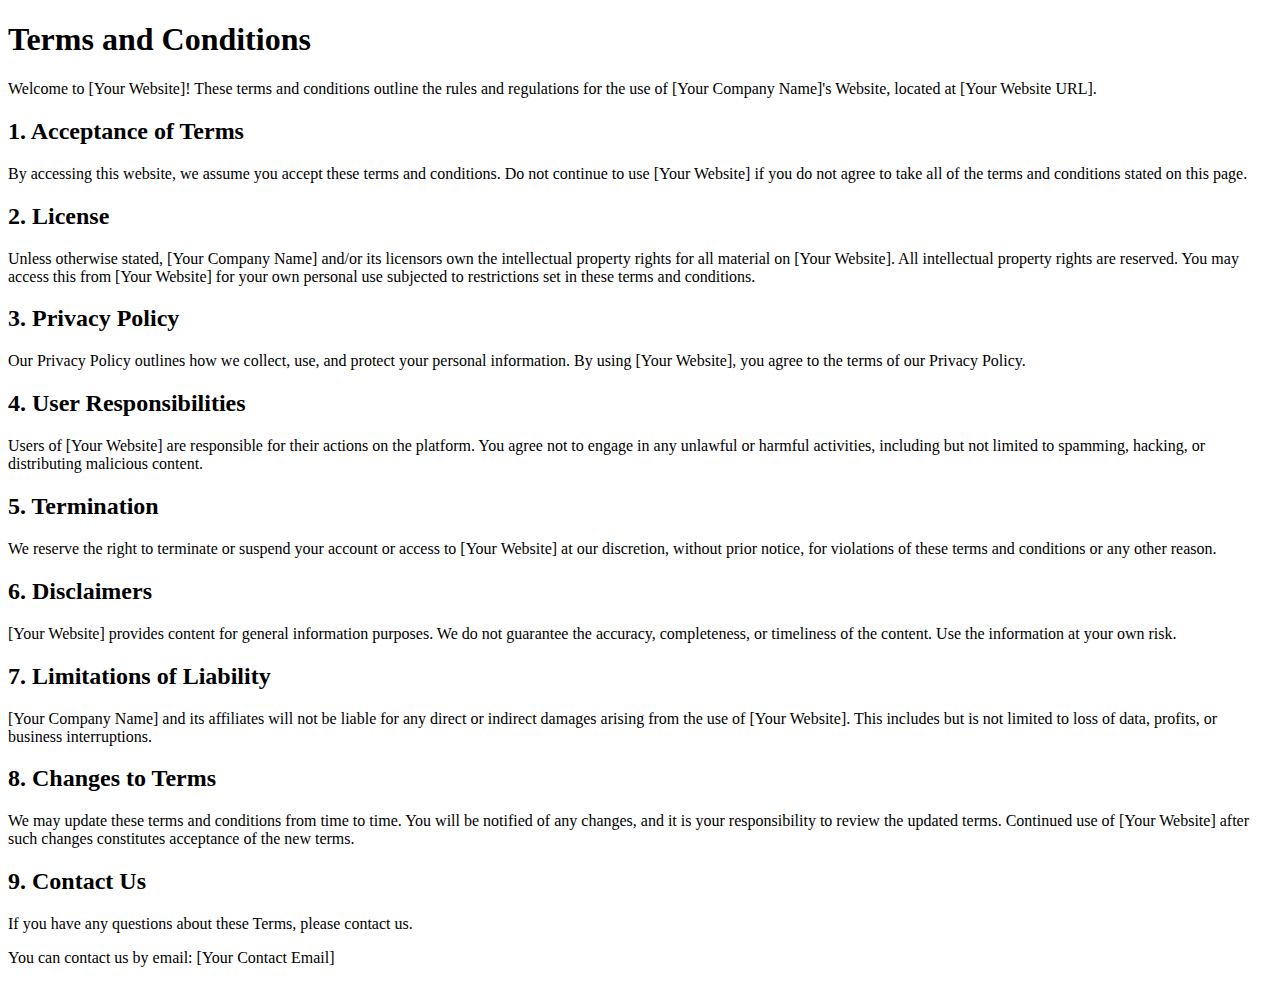
<file: Registration Form/terms.html>
<!DOCTYPE html>
<html>
<head>
    <meta charset="UTF-8">
    <title>Terms and Conditions</title>
</head>
<body>
    <h1>Terms and Conditions</h1>

    <p>Welcome to [Your Website]! These terms and conditions outline the rules and regulations for the use of [Your Company Name]'s Website, located at [Your Website URL].</p>

    <h2>1. Acceptance of Terms</h2>
    <p>By accessing this website, we assume you accept these terms and conditions. Do not continue to use [Your Website] if you do not agree to take all of the terms and conditions stated on this page.</p>

    <h2>2. License</h2>
    <p>Unless otherwise stated, [Your Company Name] and/or its licensors own the intellectual property rights for all material on [Your Website]. All intellectual property rights are reserved. You may access this from [Your Website] for your own personal use subjected to restrictions set in these terms and conditions.</p>

    <h2>3. Privacy Policy</h2>
    <p>Our Privacy Policy outlines how we collect, use, and protect your personal information. By using [Your Website], you agree to the terms of our Privacy Policy.</p>

    <h2>4. User Responsibilities</h2>
    <p>Users of [Your Website] are responsible for their actions on the platform. You agree not to engage in any unlawful or harmful activities, including but not limited to spamming, hacking, or distributing malicious content.</p>

    <h2>5. Termination</h2>
    <p>We reserve the right to terminate or suspend your account or access to [Your Website] at our discretion, without prior notice, for violations of these terms and conditions or any other reason.</p>

    <h2>6. Disclaimers</h2>
    <p>[Your Website] provides content for general information purposes. We do not guarantee the accuracy, completeness, or timeliness of the content. Use the information at your own risk.</p>

    <h2>7. Limitations of Liability</h2>
    <p>[Your Company Name] and its affiliates will not be liable for any direct or indirect damages arising from the use of [Your Website]. This includes but is not limited to loss of data, profits, or business interruptions.</p>

    <h2>8. Changes to Terms</h2>
    <p>We may update these terms and conditions from time to time. You will be notified of any changes, and it is your responsibility to review the updated terms. Continued use of [Your Website] after such changes constitutes acceptance of the new terms.</p>

    <h2>9. Contact Us</h2>
    <p>If you have any questions about these Terms, please contact us.</p>

    <p>You can contact us by email: [Your Contact Email]</p>
</body>
</html>
</file>
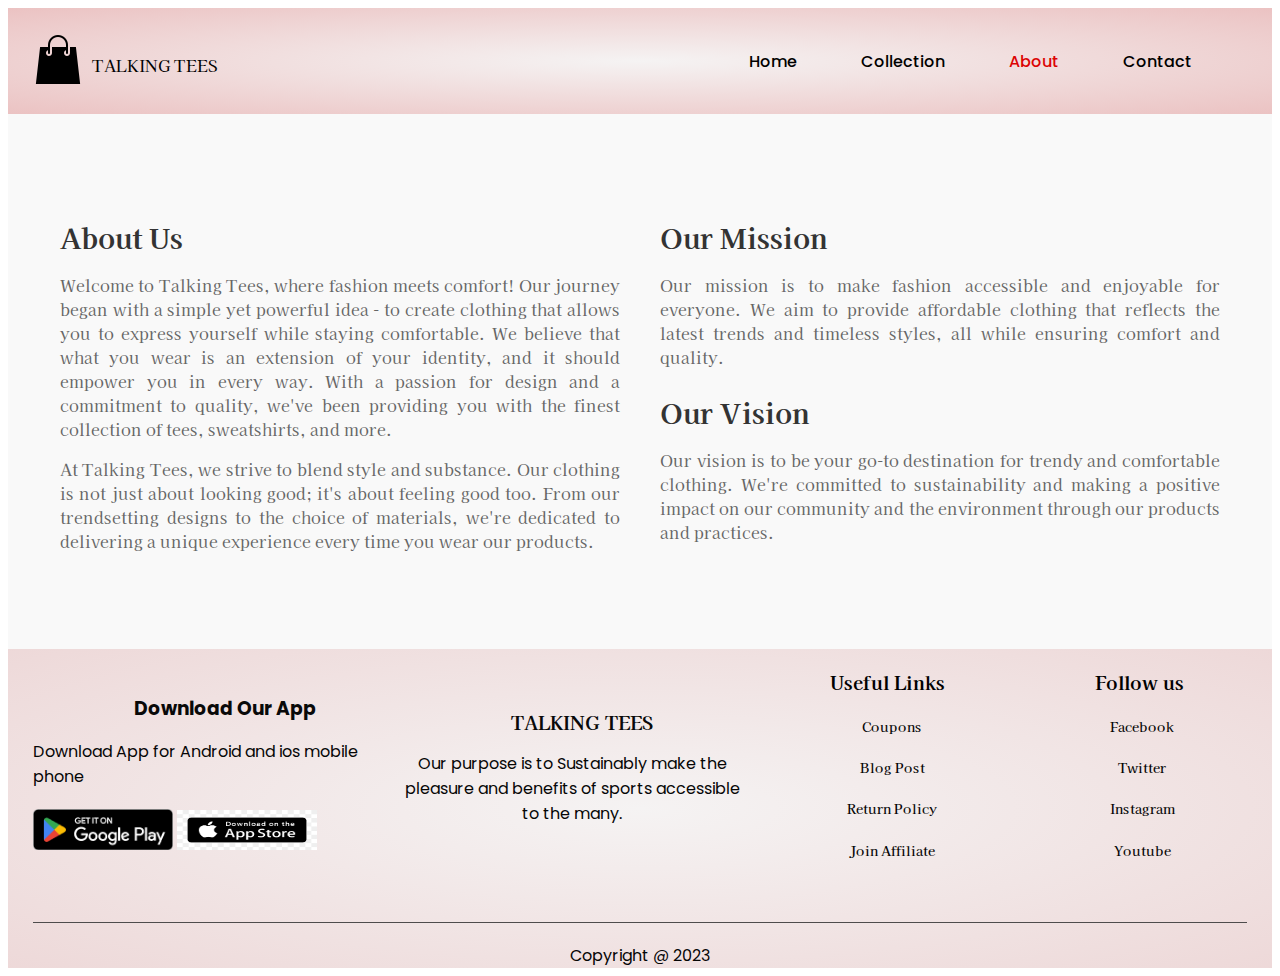
<file: Talking Tees/about.html>
<!DOCTYPE html>
<html lang="en">
<head>
    <meta charset="UTF-8">
    <meta name="viewport" content="width=device-width, initial-scale=1.0">
    <title>Talking Tees</title>
    <link rel="stylesheet" href="./style.css">

    <link rel="preconnect" href="https://fonts.googleapis.com">
    <link rel="preconnect" href="https://fonts.gstatic.com" crossorigin>
    <link rel="preconnect" href="https://fonts.googleapis.com">
<link rel="preconnect" href="https://fonts.gstatic.com" crossorigin>
<link href="https://fonts.googleapis.com/css2?family=Kaisei+HarunoUmi:wght@500&family=Mukta:wght@400;500&family=Poppins:wght@200;300;400&family=Quicksand:wght@500&display=swap" rel="stylesheet">

    <link rel="stylesheet" href="https://cdnjs.cloudflare.com/ajax/libs/font-awesome/6.4.2/css/all.min.css" integrity="sha512-z3gLpd7yknf1YoNbCzqRKc4qyor8gaKU1qmn+CShxbuBusANI9QpRohGBreCFkKxLhei6S9CQXFEbbKuqLg0DA==" crossorigin="anonymous" referrerpolicy="no-referrer" />

    <link rel="stylesheet"
    href="https://unpkg.com/boxicons@latest/css/boxicons.min.css">
</head>
<body>
    <div class="header">
        
            <div class="navbar">
                <div class="logo">
                    <img src="./logo/logo.png" alt="logo">
                    <span class="tees">TALKING TEES</span>
                </div>
                <nav>
                    <ul id="MenuItems">
                        <li>
                            <a  href="./index.html">Home</a>
                        </li>
                        <li>
                            <a  href="./col.html">Collection</a>
                        </li>
                        <li>
                            <a class="active" href="./about.html">About </a>
                        </li>
                        <li>
                            <a  href="./contact.html">Contact</a>
                        </li>
                    </ul>
                </nav>
                <div class="button">
                    <a href="./cart.html"><i class=" fa fa-shopping-cart"></i> </a>
                    
                </div>
                <img src="./logo/menu.png" class="menu-icon" onclick="menutoggle()">
             </div>
    </div>


    <div class="about-section">
        <div class="about-container">
            <div class="about-text">
                <h2>About Us</h2>
                <p>Welcome to Talking Tees, where fashion meets comfort! Our journey began with a simple yet powerful idea - to create clothing that allows you to express yourself while staying comfortable. We believe that what you wear is an extension of your identity, and it should empower you in every way. With a passion for design and a commitment to quality, we've been providing you with the finest collection of tees, sweatshirts, and more.</p>
                <p>At Talking Tees, we strive to blend style and substance. Our clothing is not just about looking good; it's about feeling good too. From our trendsetting designs to the choice of materials, we're dedicated to delivering a unique experience every time you wear our products.</p>
            </div>
            <div class="mission-vision">
                <h2>Our Mission</h2>
                <p>Our mission is to make fashion accessible and enjoyable for everyone. We aim to provide affordable clothing that reflects the latest trends and timeless styles, all while ensuring comfort and quality.</p>
                <h2>Our Vision</h2>
                <p>Our vision is to be your go-to destination for trendy and comfortable clothing. We're committed to sustainability and making a positive impact on our community and the environment through our products and practices.</p>
            </div>
        </div>
    </div>



    <div class="footer">
        <div class="container">
            <div class="row">
                <div class="footer-col-1">
                    <h3>Download Our App</h3>
                    <p>Download App for Android and ios mobile phone</p>
                    <div class="app-logo">
                        <img src="./logo/playstore.png">
                        <img src="./logo/app store.png " style="height: 40px;">
                    </div>
                </div>
                <div class="footer-col-2">
                    <h3 style="font-family: 'Kaisei HarunoUmi', serif;">TALKING TEES</h3>
                    <p>Our purpose is to Sustainably make the pleasure and benefits of sports accessible to the many.</p>
                </div>
                <div class="footer-col-3">
                    <h3><pre>  Useful Links</pre></h3>
                    <ul>
                        <li><h5 style="color: #050505;font-weight:500; ">Coupons</h5></li>
                        <li><h5 style="color: #050505;font-weight:500">Blog Post</h5></li>
                        <li><h5 style="color: #050505;font-weight:500">Return Policy</h5></li>
                        <li><h5 style="color: #050505;font-weight:500">Join Affiliate</li></h5>
                    </ul>
                </div>
                <div class="footer-col-4">
                        <h3><pre>   Follow us</pre></h3>
                        <ul>
                            <li><h5 style="color: #050505;font-weight:500">Facebook</li></h5>
                            <li><h5 style="color: #050505;font-weight:500">Twitter</li></h5>
                            <li><h5 style="color: #050505;font-weight:500">Instagram</li></h5>
                            <li><h5 style="color: #050505;font-weight:500">Youtube</li></h5>
                        </ul>
                </div>
            </div>
            <hr>
            <p class="copyright">Copyright @ 2023</p>
        </div>
     </div>










    <script>
        var MenuItems = document.getElementById("MenuItems");

        MenuItems.style.maxHeight = "0px";

        function menutoggle(){
            if(MenuItems.style.maxHeight == "0px")
            {
                MenuItems.style.maxHeight = "200px";
            }
            else
            {
                MenuItems.style.maxHeight = "0px"
            }
        }
     </script>

     </body>
     </html>
</file>
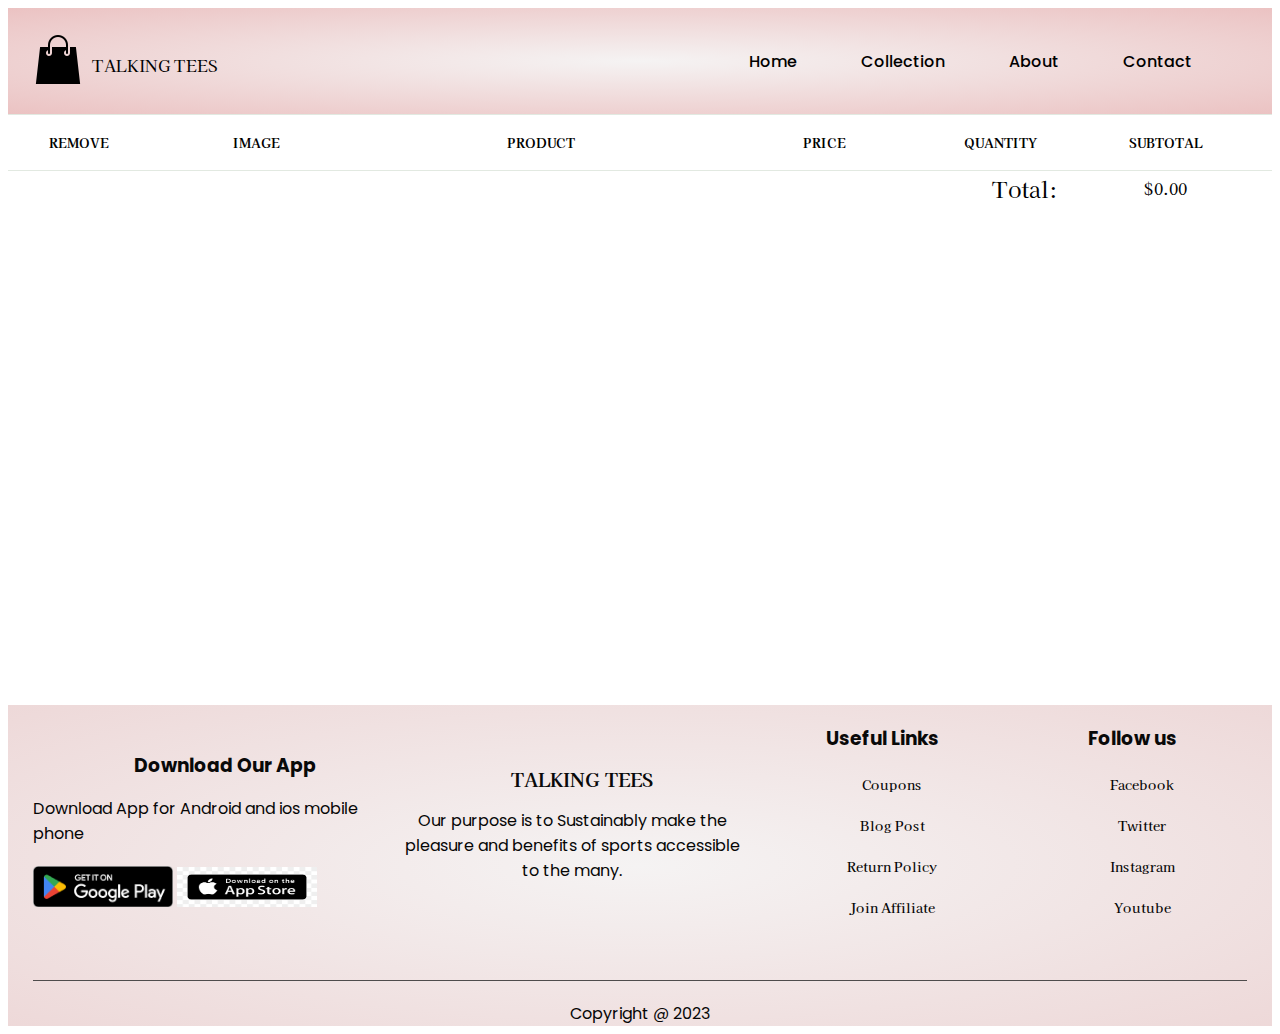
<file: Talking Tees/cart.html>
<!DOCTYPE html>
<html lang="en">
<head>
    <meta charset="UTF-8">
    <meta name="viewport" content="width=device-width, initial-scale=1.0">
    <title>Talking Tees</title>
    <link rel="stylesheet" href="./style.css">

    <link rel="preconnect" href="https://fonts.googleapis.com">
    <link rel="preconnect" href="https://fonts.gstatic.com" crossorigin>
    <link rel="preconnect" href="https://fonts.googleapis.com">
<link rel="preconnect" href="https://fonts.gstatic.com" crossorigin>
<link href="https://fonts.googleapis.com/css2?family=Kaisei+HarunoUmi:wght@500&family=Mukta:wght@400;500&family=Poppins:wght@200;300;400&family=Quicksand:wght@500&display=swap" rel="stylesheet">

    <link rel="stylesheet" href="https://cdnjs.cloudflare.com/ajax/libs/font-awesome/6.4.2/css/all.min.css" integrity="sha512-z3gLpd7yknf1YoNbCzqRKc4qyor8gaKU1qmn+CShxbuBusANI9QpRohGBreCFkKxLhei6S9CQXFEbbKuqLg0DA==" crossorigin="anonymous" referrerpolicy="no-referrer" />

    <link rel="stylesheet"
    href="https://unpkg.com/boxicons@latest/css/boxicons.min.css">
</head>
<body>
    <div class="header">
        
            <div class="navbar">
                <div class="logo">
                    <img src="./logo/logo.png" alt="logo">
                    <span class="tees">TALKING TEES</span>
                </div>
                <nav>
                    <ul id="MenuItems">
                        <li>
                            <a  href="./index.html">Home</a>
                        </li>
                        <li>
                            <a  href="./col.html">Collection</a>
                        </li>
                        <li>
                            <a  href="./about.html">About</a>
                        </li>
                        <li>
                            <a  href="./contact.html">Contact</a>
                        </li>
                    </ul>
                </nav>
                <div class="button">
                    <a href="./cart.html"><i class=" fa fa-shopping-cart"></i> </a>
                    
                </div>
                <img src="./logo/menu.png" class="menu-icon" onclick="menutoggle()">
             </div>
    </div>


    <section id="cart" class="section-p1">
        <table style="width: 100%;">
            <thead>
                <tr>
                    <td>Remove</td>
                    <td>Image</td>
                    <td>Product</td>
                    <td>Price</td>
                    <td>Quantity</td>
                    <td>Subtotal</td>
                </tr>
            </thead>
            <tbody id="cart-items">
                <!-- Cart items will be added here via JavaScript -->
            </tbody>
    
            <tfoot>
                <tr>
                    <td colspan="5" style="font-size: 22px; text-align:end">Total:</td>
                    <td id="total-price">$0.00</td>
                </tr>
            </tfoot>
        </table>
    </section>










             <div class="footer" style="margin-top: 500px;">
                <div class="container">
                    <div class="row">
                        <div class="footer-col-1">
                            <h3>Download Our App</h3>
                            <p>Download App for Android and ios mobile phone</p>
                            <div class="app-logo">
                                <img src="./logo/playstore.png">
                                <img src="./logo/app store.png " style="height: 40px;">
                            </div>
                        </div>
                        <div class="footer-col-2">
                            <h3 style="font-family: 'Kaisei HarunoUmi', serif;">TALKING TEES</h3>
                            <p>Our purpose is to Sustainably make the pleasure and benefits of sports accessible to the many.</p>
                        </div>
                        <div class="footer-col-3">
                            <h3>Useful Links</h3>
                            <ul>
                                <li><h5 style="color: #050505;font-weight:500; ">Coupons</h5></li>
                                <li><h5 style="color: #050505;font-weight:500">Blog Post</h5></li>
                                <li><h5 style="color: #050505;font-weight:500">Return Policy</h5></li>
                                <li><h5 style="color: #050505;font-weight:500">Join Affiliate</li></h5>
                            </ul>
                        </div>
                        <div class="footer-col-4">
                                <h3>Follow us</h3>
                                <ul>
                                    <li><h5 style="color: #050505;font-weight:500">Facebook</li></h5>
                                    <li><h5 style="color: #050505;font-weight:500">Twitter</li></h5>
                                    <li><h5 style="color: #050505;font-weight:500">Instagram</li></h5>
                                    <li><h5 style="color: #050505;font-weight:500">Youtube</li></h5>
                                </ul>
                        </div>
                    </div>
                    <hr>
                    <p class="copyright">Copyright @ 2023</p>
                </div>
             </div>



             <script>
                var MenuItems = document.getElementById("MenuItems");
        
                MenuItems.style.maxHeight = "0px";
        
                function menutoggle(){
                    if(MenuItems.style.maxHeight == "0px")
                    {
                        MenuItems.style.maxHeight = "200px";
                    }
                    else
                    {
                        MenuItems.style.maxHeight = "0px"
                    }
                }
             </script>
             <script>
                // Retrieve cart items from localStorage
                var cart = JSON.parse(localStorage.getItem('cart')) || [];
            
                // Function to display cart items
                function displayCart() {
                    var cartItems = document.getElementById('cart-items');
                    cartItems.innerHTML = ''; // Clear the cart items before displaying
                
                    cart.forEach(function (item) {
                        var itemRow = document.createElement('tr');
                        itemRow.innerHTML = `
                        <td><a href="#" onclick="removeFromCart(${cart.indexOf(item)})"><i class="far fa-times-circle"></i></a></td>
                        <td><img src="${item.image}" alt="${item.name}"></td>
                        <td>${item.name}</td>
                        <td>Rs ${item.price}</td>
                        <td><input type="number" value="${item.quantity}" onchange="updateQuantity('${item.id}', this.value)"></td>
                        <td>Rs ${item.price * item.quantity}</td>
                        `;
                        cartItems.appendChild(itemRow);
                    });
            
                    // Update the total price
                    updateTotalPrice();
                }
            
                // Function to remove an item from the cart
                function removeFromCart(index) {
                    cart.splice(index, 1);
                    localStorage.setItem('cart', JSON.stringify(cart));
                    location.reload(); // Refresh the page to reflect changes
                }
            
                // Function to update the quantity of an item
                function updateQuantity(index, input) {
                    cart[index].quantity = parseInt(input.value, 10);
                    localStorage.setItem('cart', JSON.stringify(cart));
                    displayCart();
                }
                
                // Function to update the total price
                function updateTotalPrice() {
                    var totalPrice = cart.reduce(function (total, item) {
                        return total + item.price * item.quantity;
                    }, 0);
                    document.getElementById('total-price').innerText = `$${totalPrice.toFixed(2)}`;
                }
            
                displayCart();
            </script>
            
            

           
             

             </body>
             </html>
</file>
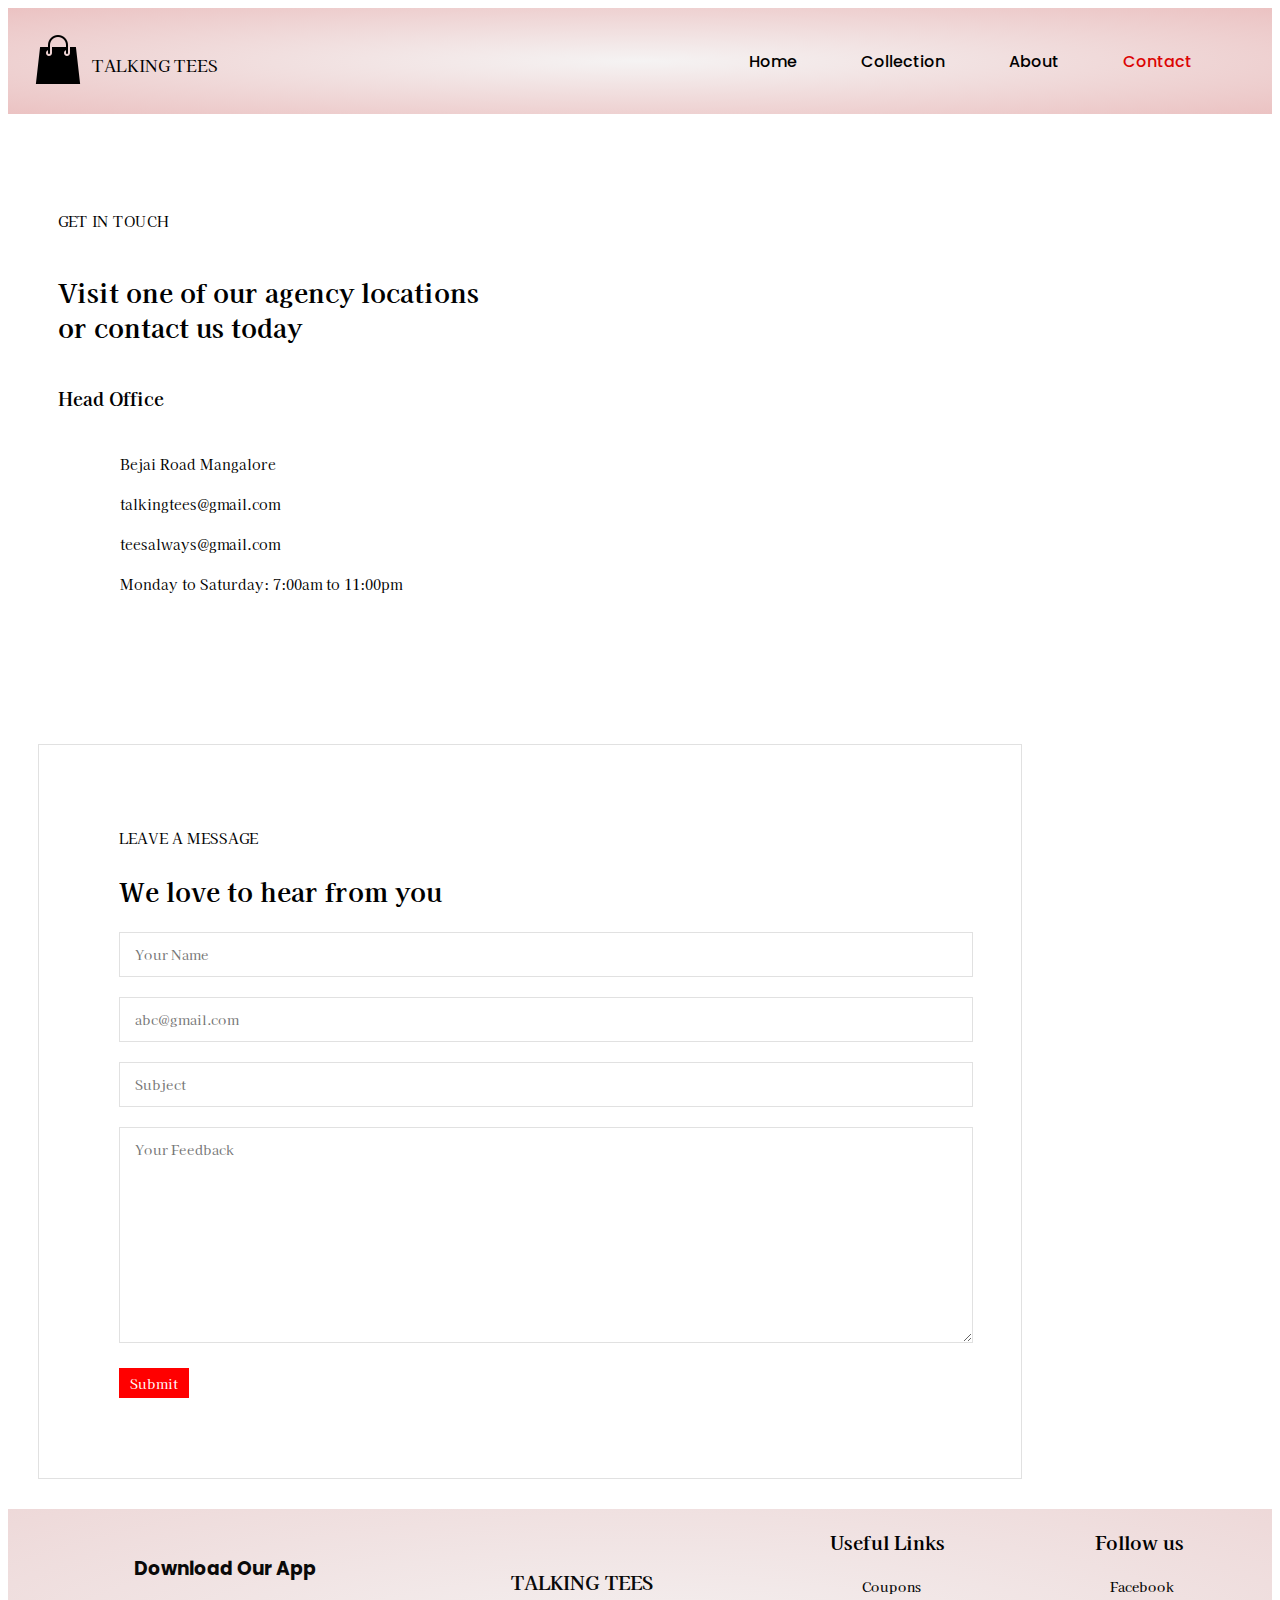
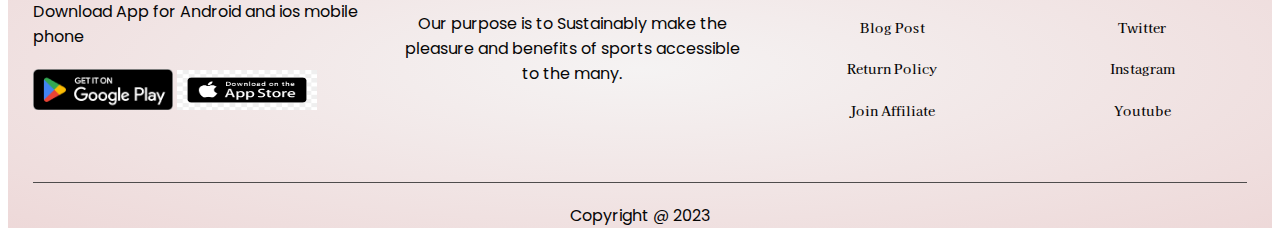
<file: Talking Tees/contact.html>
<!DOCTYPE html>
<html lang="en">
<head>
    <meta charset="UTF-8">
    <meta name="viewport" content="width=device-width, initial-scale=1.0">
    <title>Talking Tees</title>
    <link rel="stylesheet" href="./style.css">

    <link rel="preconnect" href="https://fonts.googleapis.com">
    <link rel="preconnect" href="https://fonts.gstatic.com" crossorigin>
    <link rel="preconnect" href="https://fonts.googleapis.com">
<link rel="preconnect" href="https://fonts.gstatic.com" crossorigin>
<link href="https://fonts.googleapis.com/css2?family=Kaisei+HarunoUmi:wght@500&family=Mukta:wght@400;500&family=Poppins:wght@200;300;400&family=Quicksand:wght@500&display=swap" rel="stylesheet">

    <link rel="stylesheet" href="https://cdnjs.cloudflare.com/ajax/libs/font-awesome/6.4.2/css/all.min.css" integrity="sha512-z3gLpd7yknf1YoNbCzqRKc4qyor8gaKU1qmn+CShxbuBusANI9QpRohGBreCFkKxLhei6S9CQXFEbbKuqLg0DA==" crossorigin="anonymous" referrerpolicy="no-referrer" />

    <link rel="stylesheet"
    href="https://unpkg.com/boxicons@latest/css/boxicons.min.css">
</head>
<body>
    <div class="header">
        
            <div class="navbar">
                <div class="logo">
                    <img src="./logo/logo.png" alt="logo">
                    <span class="tees">TALKING TEES</span>
                </div>
                <nav>
                    <ul id="MenuItems">
                        <li>
                            <a  href="./index.html">Home</a>
                        </li>
                        <li>
                            <a  href="./col.html">Collection</a>
                        </li>
                        <li>
                            <a  href="./about.html">About </a>
                        </li>
                        <li>
                            <a class="active" href="./contact.html">Contact</a>
                        </li>
                    </ul>
                </nav>
                <div class="button">
                    <a href="./cart.html"><i class=" fa fa-shopping-cart"></i> </a>
                    
                </div>
                <img src="./logo/menu.png" class="menu-icon" onclick="menutoggle()">
             </div>
    </div>


    <section id="contact-details" class="section-p1">
        <div class="details">
            <span>GET IN TOUCH</span>
            <h2>Visit one of our agency locations or contact us today</h2>
            <h3>Head Office</h3>
            <ul>
                <li>
                    <i class="fas fa-map-marker-alt"></i>
                    <p> Bejai Road Mangalore</p>
                </li>
                <li>
                    <i class="far fa-envelope"></i>
                    <p>talkingtees@gmail.com</p>
                </li>
                <li>
                    <i class="fas fa-phone-alt"></i>
                    <p>teesalways@gmail.com</p>
                </li>
                <li>
                    <i class="far fa-clock"></i>
                    <p>Monday to Saturday: 7:00am to 11:00pm</p>
                </li>
            </ul>
        </div>

        <div class="map">
            <iframe src="https://www.google.com/maps/embed?pb=!1m18!1m12!1m3!1d124440.39416889528!2d74.85206360000001!3d12.922992199999992!2m3!1f0!2f0!3f0!3m2!1i1024!2i768!4f13.1!3m3!1m2!1s0x3ba35a4c37bf488f%3A0x827bbc7a74fcfe64!2sMangaluru%2C%20Karnataka!5e0!3m2!1sen!2sin!4v1698660421132!5m2!1sen!2sin" width="100%" height="400" style="border: 0;" allowfullscreen="" loading="lazy" referrerpolicy="no-referrer-when-downgrade"></iframe>
        </div>
    </section>


    <section id="form-details">
        <form action="">
            <span>LEAVE A MESSAGE</span>
            <h2>We love to hear from you</h2>
            <input type="text" placeholder="Your Name">
            <input type="text" placeholder="abc@gmail.com">
            <input type="text" placeholder="Subject">
            <textarea name="" id="" cols="30" rows="10" placeholder="Your Feedback"></textarea>
            <button class="normal">Submit</button>
        </form>
    </section>



    <div class="footer">
        <div class="container">
            <div class="row">
                <div class="footer-col-1">
                    <h3>Download Our App</h3>
                    <p>Download App for Android and ios mobile phone</p>
                    <div class="app-logo">
                        <img src="./logo/playstore.png">
                        <img src="./logo/app store.png" style="height: 40px;">
                    </div>
                </div>
                <div class="footer-col-2">
                    <h3 style="font-family: 'Kaisei HarunoUmi', serif;">TALKING TEES</h3>
                    <p>Our purpose is to Sustainably make the pleasure and benefits of sports accessible to the many.</p>
                </div>
                <div class="footer-col-3">
                    <h3><pre>  Useful Links</pre></h3>
                    <ul>
                        <li><h5 style="color: #050505;font-weight:500; ">Coupons</h5></li>
                        <li><h5 style="color: #050505;font-weight:500">Blog Post</h5></li>
                        <li><h5 style="color: #050505;font-weight:500">Return Policy</h5></li>
                        <li><h5 style="color: #050505;font-weight:500">Join Affiliate</li></h5>
                    </ul>
                </div>
                <div class="footer-col-4">
                    <h3><pre>   Follow us</pre></h3>
                        <ul>
                            <li><h5 style="color: #050505;font-weight:500">Facebook</li></h5>
                            <li><h5 style="color: #050505;font-weight:500">Twitter</li></h5>
                            <li><h5 style="color: #050505;font-weight:500">Instagram</li></h5>
                            <li><h5 style="color: #050505;font-weight:500">Youtube</li></h5>
                        </ul>
                </div>
            </div>
            <hr>
            <p class="copyright">Copyright @ 2023</p>
        </div>
     </div>










    <script>
        var MenuItems = document.getElementById("MenuItems");

        MenuItems.style.maxHeight = "0px";

        function menutoggle(){
            if(MenuItems.style.maxHeight == "0px")
            {
                MenuItems.style.maxHeight = "200px";
            }
            else
            {
                MenuItems.style.maxHeight = "0px"
            }
        }
     </script>

     </body>
     </html>
</file>
<file: Registration Form/style.css>
@import url('https://fonts.googleapis.com/css2?family=Kaisei+HarunoUmi:wght@500&family=Mukta:wght@400;500&family=Nunito&family=Open+Sans&family=Poppins:ital,wght@0,200;0,300;0,400;1,300&family=Quicksand:wght@500&display=swap');

*{
    font-family: 'Poppins', sans-serif;
    margin: 0;
    padding: 0;
    box-sizing: border-box;
}

h3{
    font-weight: 400;
}

body{
    min-height: 100vh;
    display: flex;
    align-items: center;
    justify-content: center;
    background: white;
    padding: 20px;
}

.container{
    box-shadow: 0px 0 30px rgba(0, 0, 0, 0.08);
    position: relative;   
    background: white;
    padding: 25px;
    border-radius: 8px;  
}

.container header{
    font-size: 1.55rem;
    color: black;
    font-weight: 600;
    text-align: center;
    font-family: 'Open Sans', sans-serif;
}

.container .form{
    margin-top: 30px;
}

.form .input-box{
    width: 100%;
    margin-top: 20px;
}

.input-box label{
    color: black;
}

.form .input-box input{
    position: relative;
    height: 50px;
    width: 100%;
    outline: none;
    font-size: 1rem;
    color: black;
    margin-top: 8px;
    padding: 0 15px;
    border: 1px solid #e5dbdb;

}

.form .column{
    display: flex;
    column-gap:15px ;
}
.form .gender-box{
    margin-top: 20px;
}

.form .gender-option{
    margin-top: 10px;
}
.form .gender-box .gender-option {
    display: flex;
    align-items: center;
    column-gap: 50px;
    flex-wrap: wrap;
}
.form  .gender {
    display: flex;   
    column-gap: 5px;
    cursor: pointer;
}
.form  .gender input,label{
    cursor: pointer;
}

.form .input-box .column .select-box {
    position: relative;
    height: 50px;
    width: 100%;
    outline: none;
    font-size: 1rem;
    color: black;
    margin-top: 8px;
    padding: 0 15px;
    border: 1px solid #e5dbdb;
}
.select-box select{
    width: 100%;
    height: 100%;
    outline: none;
    border: none;
    font-size: 1rem;
    color: #707070;
}


.form .address .column{
    margin-top: 15px;
}
.form .address .a{
    margin-top: 15px;
}


.form .input-box #agree-terms{
   width: 20px;
   margin-right: 10px;
}
.form .check{
    display: flex;
    align-items: center;
    
}
.form .button{
    display: flex;
    column-gap: 20px;
}

.form button{   
    align-items: center;
    justify-content: center;
    height: 55px;
    width: 50%;
    background-color: rgb(208, 205, 205);
    border: none;
    margin-top: 30px;
    font-size: 1rem;
    font-weight: 500;
    cursor: pointer;
    transition: all 0.2s ease;
}


.form button:hover{
    background-color: rgb(181, 181, 181);
}

.form .input-box  #profile-picture{
    width: 100%;
    padding-top: 10px;
}

@media screen and (max-width: 500px){
    .form .column{
        flex-wrap: wrap;
    }
    .form .gender-box .gender-option{
        column-gap: 25px;
        row-gap: 15px;
    }
}
</file>
<file: Talking Tees/style.css>
.root{
    font-family: 'Kaisei HarunoUmi', serif;
font-family: 'Mukta', sans-serif;
font-family: 'Poppins', sans-serif;
font-family: 'Quicksand', sans-serif;
    
}

*{
    text-decoration: none;
    font-family: 'Kaisei HarunoUmi', serif;
    color: black; 
      
}

.header{
    background: radial-gradient(#f5f3f3, #cd666665); 
    background-size: 100% auto;
    height: 100%;
}

.container{   
    margin: auto;   
    max-width: 1300px;
    padding-left: 25px;
    padding-right: 25px;
    position: sticky;
}
.logo{
    margin-left: 5px;
}
.tees {   
    color: black; 
    font-family: 'Kaisei HarunoUmi', serif;
    vertical-align: 50%;   
    margin-left: 5px;    
}

.navbar{
    display: flex;
    align-items: center;
    padding: 20px;
   
}


nav{
    flex:1;
    text-align: right;
}

nav ul{
    display:inline;
    list-style-type: none;
}

nav ul li{
    display: inline-block;
    margin-right: 20px;
    padding: 20px;
}

nav ul li a{
    font-family: 'Poppins', sans-serif;
    font-weight: 500;
    transition: 0.3s ease;
}

nav ul li a:hover {
    color: #dc0404;
    
}
nav ul li a.active {
    color: #dc0404;
    
}

.row{
    display: flex;
    align-items: center;
    flex-wrap: wrap;
    justify-content: space-around;
}

.col-2{
    flex-basis: 50%;
    min-width: 300px;
}

.col-2 img{
    max-width: 100%;
    padding: 50px 0;
}


.col-2 h1{
    font-size: 45px;
    margin: 25px 0;
}
@keyframes pulsate {
    0% {
        transform: scale(1);
    }
    50% {
        transform: scale(1.1);
    }
    100% {
        transform: scale(0.99);
    }
}

a button {
    font-family: 'Quicksand', sans-serif;
    font-weight: 600;
    width: 120px;
    padding: 9px;
    background-color: #dc0404;
    color: #fff;
    border: none;
    border-radius: 5px;
    font-size: 16px;
    cursor: pointer;
    animation: pulsate 2s infinite; /* Apply the pulsating animation continuously */
}
.categories{
    margin:70px 0;
}

.col-3{
    flex-basis: 30%;
    min-width: 250px;
    margin-bottom: 30px;
}
.col-3 img{
    width: 100%;
}
.small-container{
    max-width: 1080px;
    margin: auto;
    padding-left: 25px;
    padding-right: 25px;
}
.col-3{
    flex-basis: 30%;
    padding: 10px;
    min-width: 200px;
    margin-bottom: 50px;
    box-shadow: 20px 20px 30px rgba(0,0,0,0.02);
    border: 1px solid #cce7d0; 
    border-radius: 15px;
}
.col-3 img{
    max-width: 100%;
   
}
.categories .small-container .col-3 img{
    cursor: pointer;
}
.categories .small-container .col-3 p{
    color: black;
    font-family: 'Quicksand', sans-serif;
    text-align: center;
    font-weight: 500;
}
.col-3 span{
    font-family: 'Poppins', sans-serif;
    font-size: 14px;
    line-height: 0;
}
.col-3 h4{
    line-height: 0;
    font-size: 18px;
}
.col-3 .star i{
    line-height: 0;
    color: rgb(243, 181, 25);
}
.col-3 p{
    color:#dc0404;
    line-height: 0;
    font-weight: 600;
}
.title{
    text-align: center;
    position: relative;
    line-height: 60px;
    font-size: 30px;
    letter-spacing: 1px;
}
.title::after{
    content: '';
    background: #dc0404;
    width: 80px;
    height: 5px;
    border-radius: 5px;
    position: absolute;
    bottom: 0;
    left: 50%;
    transform: translate(-50%);
}
.col-3:hover{
    
    box-shadow: 20px 20px 30px rgba(0,0,0,0.06);
}

.footer{
    background: radial-gradient(#f5f3f3, #d39e9e65); 
    color: #080808;
    font-size: 60px 0 20px;
}
.footer p{
    color: #060606;
    font-family: 'Poppins', sans-serif;
}
.footer h3{
    color: #090909;
    text-align: center;
    margin-bottom: 0px;
    margin-left: 20px;
    font-family: 'Poppins', sans-serif;
}
.footer-col-1, .footer-col-2, .footer-col-3, .footer-col-4{
    min-width: 250px;
    margin-bottom: 20px;
}
.footer-col-1{
    flex-basis: 30%;
}
.footer-col-2{
    flex: 1;
    text-align: center;
}
.footer-col-3,.footer-col-4{
    flex-basis: 12%;
    text-align: center;
}
ul{
    list-style-type: none;
    
}
.app-logo{
    margin-top:20px;
}
.app-logo img{
    width: 140px;
}
.footer hr{
    border: none;
    background: #4e4c4c;
    height: 1px;
    margin: 20px 0;
}
.copyright{
    text-align: center;
    margin-bottom: 2px;
}



.button i{
    padding: 10px;
}
.row-2{
    justify-content: space-between;
    margin: 100px auto 50px;
}

select{
    border: 1px solid #030303;
    padding: 5px ;
}

select:focus{
    outline: none;
}

.page-btn{
    margin: 0 auto 80px;
}

.page-btn span{
    display: inline-block;
    border: 1px solid #cd666665;
    margin-left: 10px;
    width: 40px;
    height: 40px;
    text-align: center;
    line-height: 40px;
    cursor: pointer;
}

.page-btn span:hover{
    background: #cd666665;
}

.menu-icon{
    display: none;
}


@media only screen and (max-width:800px){
    nav ul{
        position:absolute;
        top: 70px;
        right: 0;
        background: #333;
        width: 25%;
        z-index: 1001;
        overflow:hidden;
        transition: max-height 0.5s;
        line-height: 0;
    }

    nav ul li{
        display: block;
        margin-right: 0px;
        margin-top: 10px;
        margin-bottom: 10px;
        text-align: left;
    }

    nav ul li a{
        color: white;
        text-align: left;
        
    }

    .menu-icon{
        display: block;
        cursor: pointer;
       
    }
}


@media only screen and (max-width:800px){
    .row{
        text-align: center;
    }
    .col-2, .col-3, .col-4{
        flex-basis: 100%;
    }
}

@media (max-width: 360px) {
    .logo {
        flex-direction: row; /* Keep them on the same line */
        align-items: center;
        text-align: left;     /* Center text horizontally */
    }
    .tees {
        font-size: 14px; /* Adjust the font size for smaller screens */
    }
}

@media (max-width: 280px) {
    .logo {
        flex-direction: row; /* Keep them on the same line */
        align-items: center;
        text-align: left;     /* Center text horizontally */
    }
    .logo img{
        width: 20px;
    }
    .tees {
        font-size: 9px; 
        margin-left: 0px;/* Adjust the font size for smaller screens */
    }
}



.single-product .row{
    display: flex;
    flex-wrap: wrap;
}


.single-product{
    margin-top: 80px;
}

.single-product .col-2{
    padding: 20px;
    flex: 1;
}

.single-product .col-2 img{
    padding:0;
}

.single-product h4{
    margin: 20px 0;
    font-size: 22px;
    font-weight: bold;
}
.single-product select{
    display: block;
    padding: 10px;
    margin-top: 20px;
}


.single-product input{
    width: 50px;
    height: 40px;
    font-size: 20px;
    padding-left: 10px;
    margin-right: 10px;
    border: 1px solid #030303 ;
}

input:focus{
    outline: none;
}

.single-product .fa{
    color:#ff523b;
    margin-left: 10px;
}

.single-product .btn{
    
    padding: 10px;
    width: 50px;
    height: 50px;
    font-family: 'Poppins', sans-serif;
    color: rgb(14, 13, 13);
    background-color: #f0d3cf;
    transition: transform 0.2s;
}

.single-product .btn:active {
    background-color: rgb(227, 164, 164); /* Change the background color to grey when the button is clicked */
}

.small-img-row{
    display: flex;
    justify-content: space-between;
}

.small-img-col{
    flex-basis: 24%;
    cursor: pointer;
}
.single-product p{
    text-align: justify;
}

@media only screen and (max-width:600px) {
    .row{
        text-align: center;
    }
    .col-2, .col-3, .col-4{
        flex-basis: 100%;
    }
    .single-product .row{
        text-align: left;
    }
    .single-product .col-2{
        padding: 20px 0;
    }
    .single-product h1{
        font-size: 26px;
    }
    .single-product p{
        text-align: justify;
    }
}











#contact-details{
    display: flex;
    align-items: center;
    justify-content: space-between;
}


#contact-details .details{
    width: 40%;
    margin-left: 50px;
}

#contact-details .details span{
    font-size: 14px;
    font-family: 'Kaisei HarunoUmi', serif;
}

#contact-details .details h2{
    font-size: 26px;
    line-height: 35px;
    padding: 20px 0;
}

#contact-details .details h3{
    font-size: 18px;
    padding-bottom: 15px;
}

#contact-details .details li{
    list-style: none;
    display: flex;
    padding: 10px 0;
}

#contact-details .details li i{
    font-size: 14px;
    padding-right: 22px;
}
#contact-details .details li p{
    margin: 0;
    font-size: 14px;
}

#contact-details .map{
    width: 55%;
    height: 400px;
    padding: 100px;
}

#contact-details .details .map iframe{
    width: 100%;
    height: 100%;
}


#form-details{
    width: 65%;
    display: flex;
    flex-direction: column;
    align-items: flex-start;
    margin: 30px;
    padding: 80px;
    border: 1px solid #e1e1e1;
}
#form-details form span{
    font-size: 14px;
    font-family: 'Kaisei HarunoUmi', serif;
    line-height: 0;
}
#form-details form h2{
    font-size: 26px;
    line-height: 35px;
    padding: 20px 0;
    line-height: 0;
}
#form-details form input, #form-details form textarea{
    width: 100%;
    padding: 12px 15px;
    outline: none;
    margin-bottom: 20px;
    border: 1px solid #e1e1e1;
}
#form-details form button{
    background-color: #ff0000;
    color: white;
    border: none;
    height: 30px;
    width: 70px;
    cursor: pointer;
}

@media (max-width:799px){
    .section-p1{
        padding:40px 40px;
    }
    #form-details{
        padding:40px;
        
    }
    #form-details form{
        width: 50%;
    }
}
@media (max-width:477px){
    .section-p1{
        padding:20px;
    }

    #contact-details{
        flex-direction: column;
    }
    #contact-details .details{
        width: 100%;
        margin-bottom: 30px;
    }
    #contact-details .map{
        width: 100%;
    }
    #form-details{
        padding:45px;
        margin: 10px;
        flex-wrap: wrap;
        
    }
    #form-details form{
        width: 100%;
        margin-bottom:30px ;

    }
    #form-details form h2{
        line-height: 35px;
       
    }
}







.class .col-3 a{
    width: 40px;
    height: 40px;
    line-height: 40px;
    border-radius: 55%;
    background-color:#fcf1f1;
    position: absolute;
    bottom: 30px;
    right: 10px;
    display: flex;
    align-items: center;
    justify-content: center;
}

.col-3{
    position: relative;
}


/* Style the options when hovered */
.col-2 select option:hover {
    background-color: rgb(227, 164, 164); /* Set the desired color */
}




#cart table{
    width: 100%;
    border-collapse: collapse;
    table-layout: fixed;
    white-space: nowrap;
}
#cart table img{
    width: 70px;
}

#cart table td:nth-child(1){
    width: 100px;
    text-align: center;
}
#cart table td:nth-child(2){
    width: 150px;
    text-align: center;
}
#cart table td:nth-child(3){
    width: 250px;
    text-align: center;
}
#cart table td:nth-child(4),#cart table td:nth-child(5),#cart table td:nth-child(6){
    width: 150px;
    text-align: center;
}

#cart table td:nth-child(5){
    width: 70px;
    padding:10px 5px 10px 15px ;
}
#cart table thead{
    border: 1px solid #e2e9e1;
    border-left: none;
    border-right: none;
}

#cart table thead td{
    font-weight: 700;
    text-transform: uppercase;
    font-size: 13px;
    padding: 18px 0;
}
#cart table tbody tr td{
    padding-top: 15px;
}

#cart table tbody td{
    font-size: 13px;
}


#cart{
    overflow-x: auto;
}



/* Style for the about section */
.about-section {
    padding: 60px 0;
    background-color: #f9f9f9;
}

.about-container {
    display: flex;
    justify-content: space-between;
    max-width: 1200px;
    margin: 0 auto;
    padding: 0 20px;
}

.about-text {
    flex: 1;
    padding: 20px;
}

.about-text h2 {
    font-size: 28px;
    margin-bottom: 10px;
    color: #333;
}

.about-text p {
    font-size: 16px;
    line-height: 1.5;
    color: #666;
    text-align: justify;
}

.mission-vision {
    flex: 1;
    padding: 20px;
}

.mission-vision h2 {
    font-size: 28px;
    margin-bottom: 10px;
    color: #333;
}

.mission-vision p {
    font-size: 16px;
    line-height: 1.5;
    color: #666;
    text-align: justify;
}


@media screen and (max-width: 768px) {
    .about-container {
        flex-direction: column;
        align-items: center;
    }
    .about-text, .mission-vision {
        flex: 1;
        padding: 20px 0;
        text-align: center;
    }
}
@media screen and (max-width: 480px) {
    .about-text h2, .mission-vision h2 {
        font-size: 24px;
    }
    .about-text p, .mission-vision p {
        font-size: 14px;
    }
}
</file>
